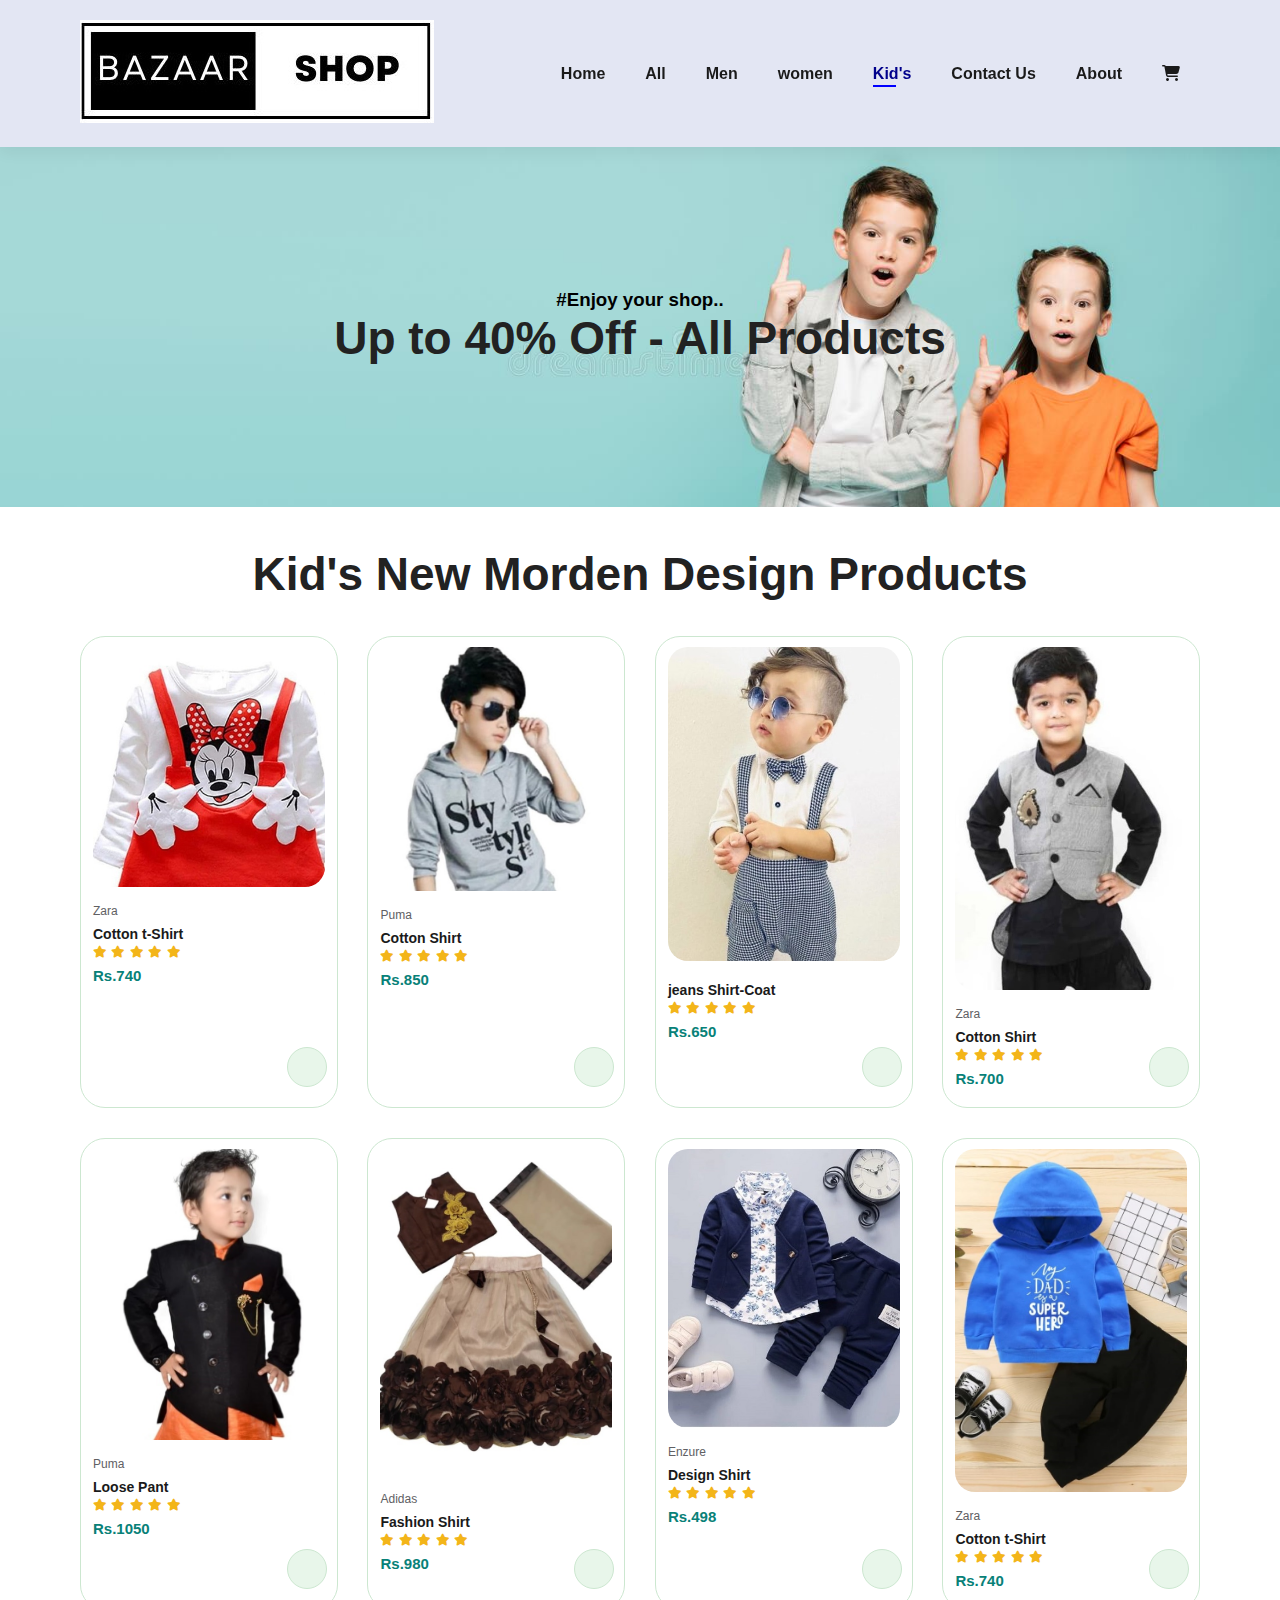
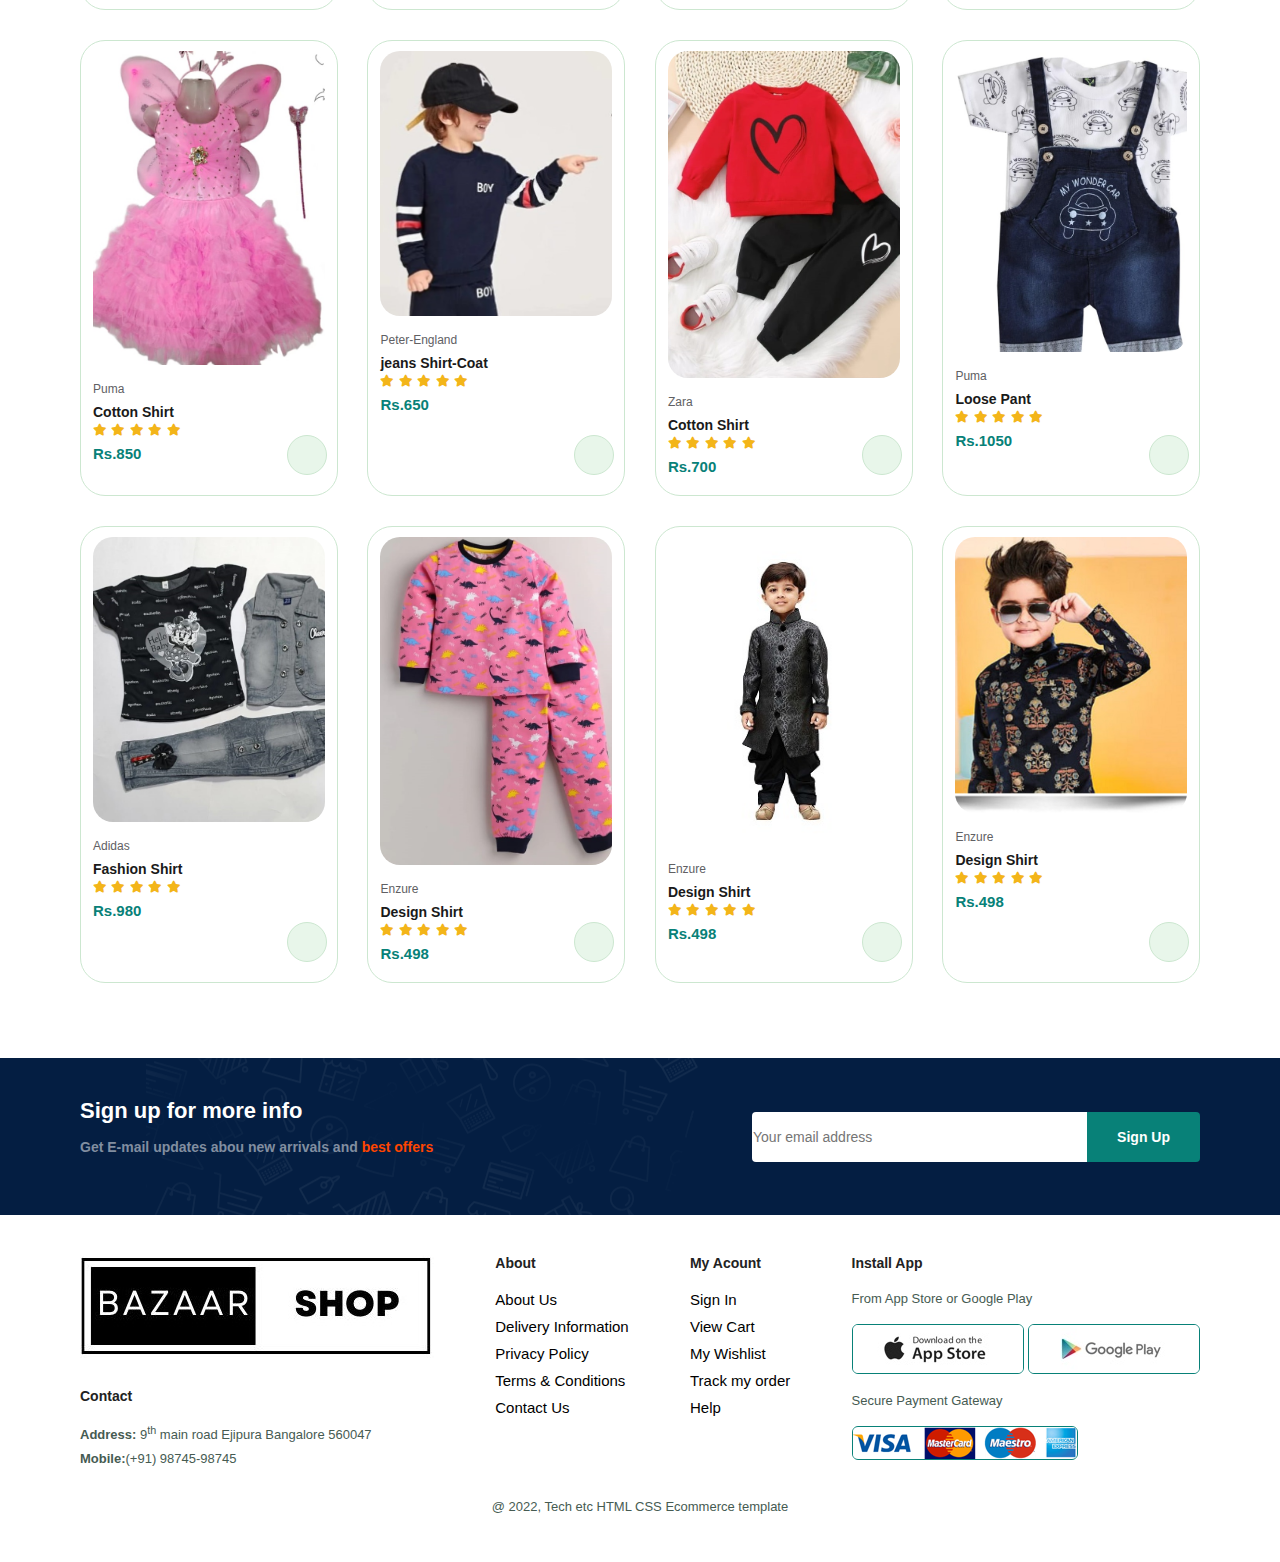
<file: kids.html>
<!DOCTYPE html>
<html lang="en">
<head>
    <meta charset="UTF-8">
    <meta http-equiv="X-UA-Compatible" content="IE=edge">
    <meta name="viewport" content="width=device-width, initial-scale=1.0">
    <title>Shop_in</title>
    <link rel="stylesheet" href="style.css">
    <link rel="stylesheet" href="https://cdnjs.cloudflare.com/ajax/libs/font-awesome/6.1.1/css/all.min.css" />

</head>
<body>
    <section id="header">
        <a href="#"><img src="img/logo.JPG" class="logo " alt=""></a>

        <div>
            <ul id="navbar">
                <li><a href="index.html">Home</a></li>
                <li><a href="all.html">All</a></li>
                <li><a href="men.html">Men</a></li>
                <li><a href="women.html">women</a></li>
                <li><a class="active" href="kids.html">Kid's</a></li>
                <li><a href="contact.html">Contact Us</a></li>
                <li><a href="about.html">About</a></li>
                <li><a id="lg-bag" href="cart.html"><i class="fa-solid fa-cart-shopping"></i></a></li>
                <a href="#" id="close"><i class="far fa-times"></i></a>
            </ul>
        </div>
        <div id="mobile">
            <a href="cart.html"><i class="fa-solid fa-cart-shopping"></i></a>
            <i id="bar" class="fas fa-outdent"></i> 
        </div>
    </section>

    <section id="page-header1">
     
        <h3>#Enjoy your shop..</h3>
        <h2>Up to <span>40% Off</span> - All Products</h2>
        

        
    </section>

    <section id="product1" class="section-p1">
       
        <h2> Kid's New Morden Design Products</h2>
        <div class="pro-container">
            <div class="pro" onclick="window.location.href='single4.html';">
                <img src="img/products/k (1).jpeg" alt="">
                <div class="des">
                    <span>Zara</span>
                    <h5>Cotton t-Shirt</h5>
                    <div class="star">
                        <i class="fas fa-star"></i>
                        <i class="fas fa-star"></i>
                        <i class="fas fa-star"></i>
                        <i class="fas fa-star"></i>
                        <i class="fas fa-star"></i>
                    </div>
                    <h4>Rs.740</h4>
                </div>
                <a href="#"><i class="fa-cart-shopping cart"></i></a>
            </div>

            <div class="pro">
                <img src="img/products/k (10).jpeg" alt="">
                <div class="des">
                    <span>Puma</span>
                    <h5>Cotton Shirt</h5>
                    <div class="star">
                        <i class="fas fa-star"></i>
                        <i class="fas fa-star"></i>
                        <i class="fas fa-star"></i>
                        <i class="fas fa-star"></i>
                        <i class="fas fa-star"></i>
                    </div>
                    <h4>Rs.850</h4>
                </div>
                <a href="#"><i class="fa-cart-shopping cart"></i></a>
            </div>
            
            <div class="pro">
                <img src="img/products/k (11).jpeg" alt="">
                <div class="des">
                    <span><Peter-England></Peter-England></span>
                    <h5>jeans Shirt-Coat</h5>
                    <div class="star">
                        <i class="fas fa-star"></i>
                        <i class="fas fa-star"></i>
                        <i class="fas fa-star"></i>
                        <i class="fas fa-star"></i>
                        <i class="fas fa-star"></i>
                    </div>
                    <h4>Rs.650</h4>
                </div>
                <a href="#"><i class="fa-cart-shopping cart"></i></a>
            </div>
            
            <div class="pro">
                <img src="img/products/k (12).jpeg" alt="">
                <div class="des">
                    <span>Zara</span>
                    <h5>Cotton Shirt</h5>
                    <div class="star">
                        <i class="fas fa-star"></i>
                        <i class="fas fa-star"></i>
                        <i class="fas fa-star"></i>
                        <i class="fas fa-star"></i>
                        <i class="fas fa-star"></i>
                    </div>
                    <h4>Rs.700</h4>
                </div>
                <a href="#"><i class="fa-cart-shopping cart"></i></a>
            </div>
            
            <div class="pro">
                <img src="img/products/k (13).jpeg" alt="">
                <div class="des">
                    <span>Puma</span>
                    <h5>Loose Pant</h5>
                    <div class="star">
                        <i class="fas fa-star"></i>
                        <i class="fas fa-star"></i>
                        <i class="fas fa-star"></i>
                        <i class="fas fa-star"></i>
                        <i class="fas fa-star"></i>
                    </div>
                    <h4>Rs.1050</h4>
                </div>
                <a href="#"><i class="fa-cart-shopping cart"></i></a>
            </div>
            
            <div class="pro">
                <img src="img/products/k (14).jpeg" alt="">
                <div class="des">
                    <span>Adidas</span>
                    <h5>Fashion Shirt</h5>
                    <div class="star">
                        <i class="fas fa-star"></i>
                        <i class="fas fa-star"></i>
                        <i class="fas fa-star"></i>
                        <i class="fas fa-star"></i>
                        <i class="fas fa-star"></i>
                    </div>
                    <h4>Rs.980</h4>
                </div>
                <a href="#"><i class="fa-cart-shopping cart"></i></a>
            </div>
            
            <div class="pro">
                <img src="img/products/k (2).jpeg" alt="">
                <div class="des">
                    <span>Enzure</span>
                    <h5>Design Shirt</h5>
                    <div class="star">
                        <i class="fas fa-star"></i>
                        <i class="fas fa-star"></i>
                        <i class="fas fa-star"></i>
                        <i class="fas fa-star"></i>
                        <i class="fas fa-star"></i>
                    </div>
                    <h4>Rs.498</h4>
                </div>
                <a href="#"><i class="fa-cart-shopping cart"></i></a>
            </div>

            <div class="pro">
                <img src="img/products/k (3).jpeg" alt="">
                <div class="des">
                    <span>Zara</span>
                    <h5>Cotton t-Shirt</h5>
                    <div class="star">
                        <i class="fas fa-star"></i>
                        <i class="fas fa-star"></i>
                        <i class="fas fa-star"></i>
                        <i class="fas fa-star"></i>
                        <i class="fas fa-star"></i>
                    </div>
                    <h4>Rs.740</h4>
                </div>
                <a href="#"><i class="fa-cart-shopping cart"></i></a>
            </div>

            <div class="pro">
                <img src="img/products/k (4).jpeg" alt="">
                <div class="des">
                    <span>Puma</span>
                    <h5>Cotton Shirt</h5>
                    <div class="star">
                        <i class="fas fa-star"></i>
                        <i class="fas fa-star"></i>
                        <i class="fas fa-star"></i>
                        <i class="fas fa-star"></i>
                        <i class="fas fa-star"></i>
                    </div>
                    <h4>Rs.850</h4>
                </div>
                <a href="#"><i class="fa-cart-shopping cart"></i></a>
            </div>
            
            <div class="pro">
                <img src="img/products/k (6).jpeg" alt="">
                <div class="des">
                    <span>Peter-England</span>
                    <h5>jeans Shirt-Coat</h5>
                    <div class="star">
                        <i class="fas fa-star"></i>
                        <i class="fas fa-star"></i>
                        <i class="fas fa-star"></i>
                        <i class="fas fa-star"></i>
                        <i class="fas fa-star"></i>
                    </div>
                    <h4>Rs.650</h4>
                </div>
                <a href="#"><i class="fa-cart-shopping cart"></i></a>
            </div>
            
            <div class="pro">
                <img src="img/products/k (7).jpeg" alt="">
                <div class="des">
                    <span>Zara</span>
                    <h5>Cotton Shirt</h5>
                    <div class="star">
                        <i class="fas fa-star"></i>
                        <i class="fas fa-star"></i>
                        <i class="fas fa-star"></i>
                        <i class="fas fa-star"></i>
                        <i class="fas fa-star"></i>
                    </div>
                    <h4>Rs.700</h4>
                </div>
                <a href="#"><i class="fa-cart-shopping cart"></i></a>
            </div>
            
            <div class="pro">
                <img src="img/products/k (8).jpeg" alt="">
                <div class="des">
                    <span>Puma</span>
                    <h5>Loose Pant</h5>
                    <div class="star">
                        <i class="fas fa-star"></i>
                        <i class="fas fa-star"></i>
                        <i class="fas fa-star"></i>
                        <i class="fas fa-star"></i>
                        <i class="fas fa-star"></i>
                    </div>
                    <h4>Rs.1050</h4>
                </div>
                <a href="#"><i class="fa-cart-shopping cart"></i></a>
            </div>
            
            <div class="pro">
                <img src="img/products/k (9).jpeg" alt="">
                <div class="des">
                    <span>Adidas</span>
                    <h5>Fashion Shirt</h5>
                    <div class="star">
                        <i class="fas fa-star"></i>
                        <i class="fas fa-star"></i>
                        <i class="fas fa-star"></i>
                        <i class="fas fa-star"></i>
                        <i class="fas fa-star"></i>
                    </div>
                    <h4>Rs.980</h4>
                </div>
                <a href="#"><i class="fa-cart-shopping cart"></i></a>
            </div>
            
            <div class="pro">
                <img src="img/products/k (5).jpeg" alt="">
                <div class="des">
                    <span>Enzure</span>
                    <h5>Design Shirt</h5>
                    <div class="star">
                        <i class="fas fa-star"></i>
                        <i class="fas fa-star"></i>
                        <i class="fas fa-star"></i>
                        <i class="fas fa-star"></i>
                        <i class="fas fa-star"></i>
                    </div>
                    <h4>Rs.498</h4>
                </div>
                <a href="#"><i class="fa-cart-shopping cart"></i></a>
            </div>

            <div class="pro">
                <img src="img/products/a9.jpeg" alt="">
                <div class="des">
                    <span>Enzure</span>
                    <h5>Design Shirt</h5>
                    <div class="star">
                        <i class="fas fa-star"></i>
                        <i class="fas fa-star"></i>
                        <i class="fas fa-star"></i>
                        <i class="fas fa-star"></i>
                        <i class="fas fa-star"></i>
                    </div>
                    <h4>Rs.498</h4>
                </div>
                <a href="#"><i class="fa-cart-shopping cart"></i></a>
            </div>

            <div class="pro">
                <img src="img/products/a8.jpg" alt="">
                <div class="des">
                    <span>Enzure</span>
                    <h5>Design Shirt</h5>
                    <div class="star">
                        <i class="fas fa-star"></i>
                        <i class="fas fa-star"></i>
                        <i class="fas fa-star"></i>
                        <i class="fas fa-star"></i>
                        <i class="fas fa-star"></i>
                    </div>
                    <h4>Rs.498</h4>
                </div>
                <a href="#"><i class="fa-cart-shopping cart"></i></a>
            </div>

        </div>
    </section>

    <section id="newsletter" class="section-p1 section-m1">
        <div class="newstext">
            <h4>Sign up for more info</h4>
            <p>Get E-mail updates abou new arrivals and <span>best offers</span> </p>
        </div>
        <div class="form">
            <input type="text" placeholder="Your email address">
            <button class="normal">Sign Up</button>

        </div>
    </section>

    <footer class="section-p1">
         <div class="col">
            <img class="logo"  src="img/logo.JPG" alt="">
            <h4>Contact</h4>
            <p><strong>Address:</strong> 9<sup>th</sup> main road Ejipura Bangalore 560047</p>
            <p><strong>Mobile:</strong>(+91) 98745-98745</p>
            
         </div>
         <div class="col">
            <h4>About</h4>
            <a href="#">About Us</a>
            <a href="#">Delivery Information</a>
            <a href="#">Privacy Policy</a>
            <a href="#">Terms & Conditions</a>
            <a href="#">Contact Us</a>
         </div>
         <div class="col">
            <h4>My Acount</h4>
            <a href="#">Sign In</a>
            <a href="#">View Cart</a>
            <a href="#">My Wishlist</a>
            <a href="#">Track my order</a>
            <a href="#">Help</a>
         </div>
         <div class="col install">
            <h4>Install App</h4>
            <p>From App Store or Google Play</p>
            <div class="row">
                <img src="img/pay/app.jpg" alt="">
                <img src="img/pay/play.jpg" alt="">
                <p>Secure Payment Gateway</p>
                <img src="img/pay/pay.png" alt="">
            </div>
         </div>
         <div class="copyright">
            <p>@ 2022, Tech etc HTML CSS Ecommerce template </p>
         </div>
    </footer>
    <script src="script.js"></script>
</body>
</html>
</file>
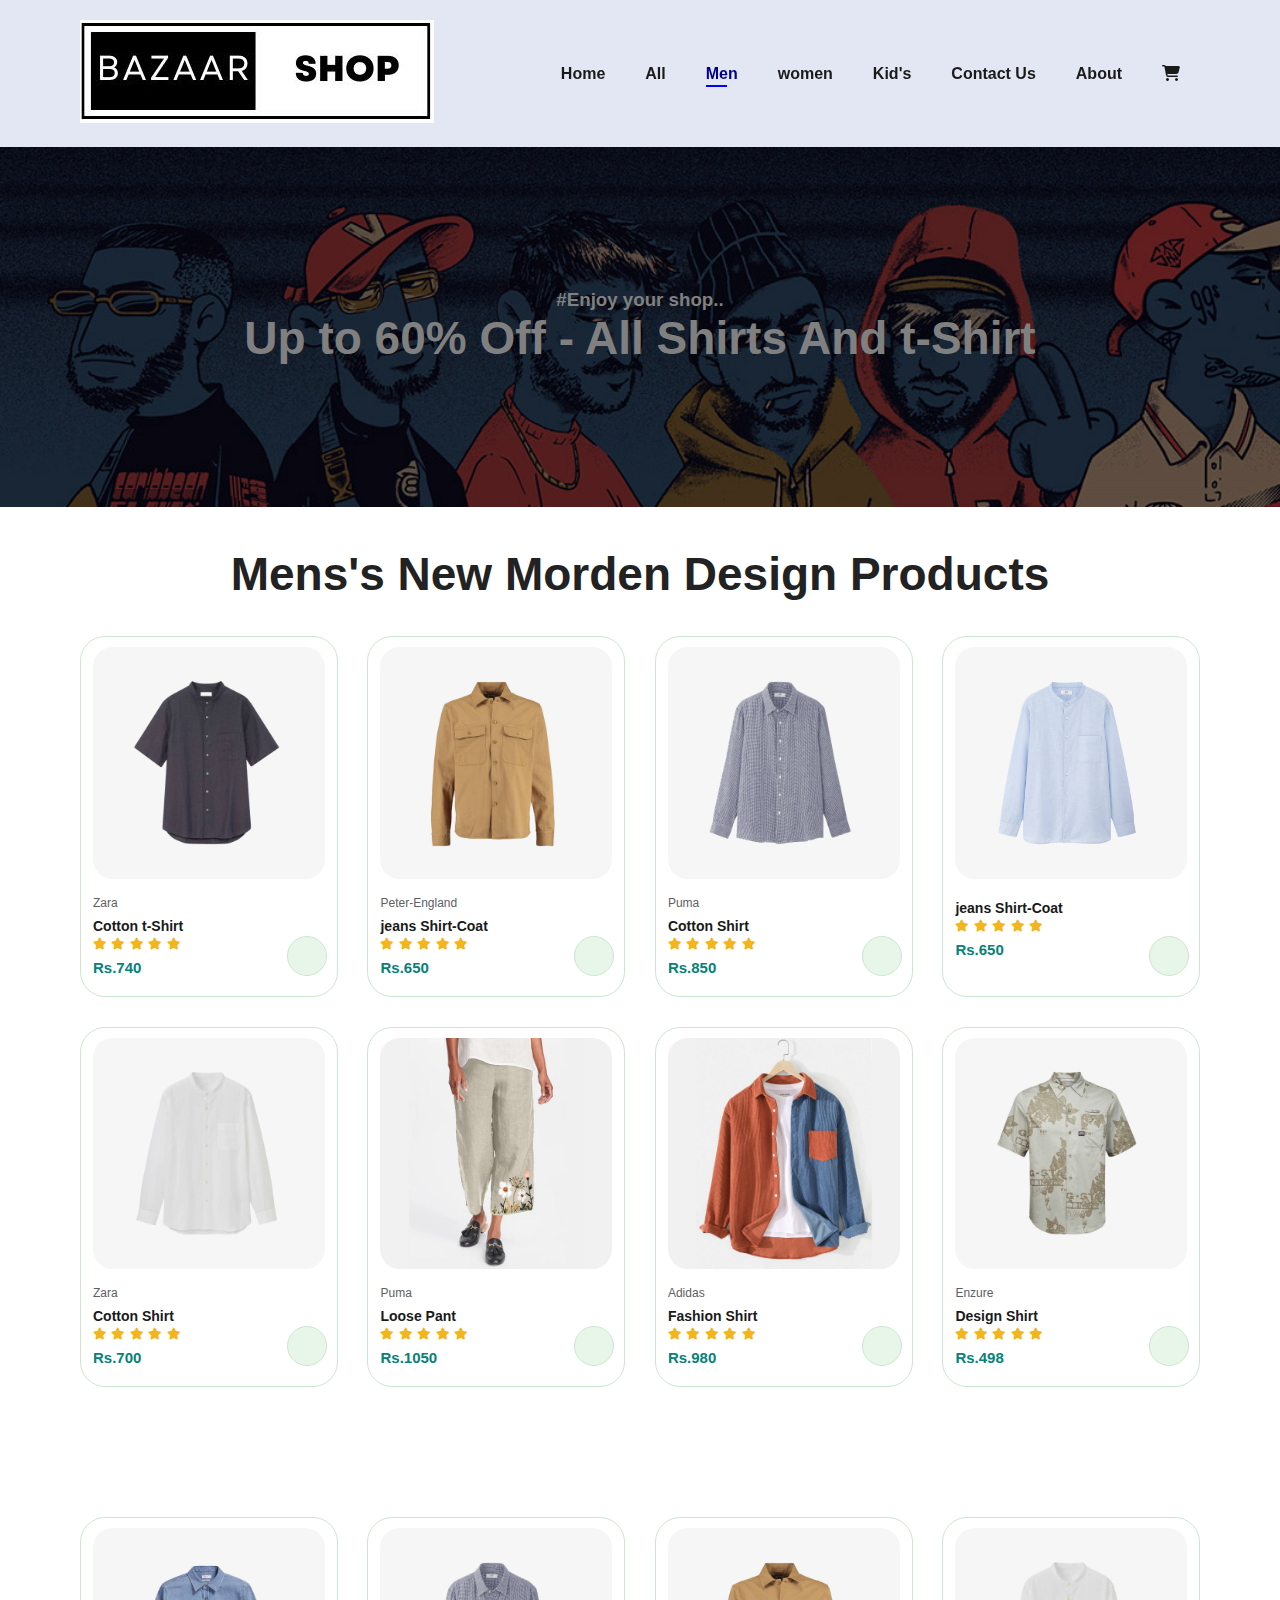
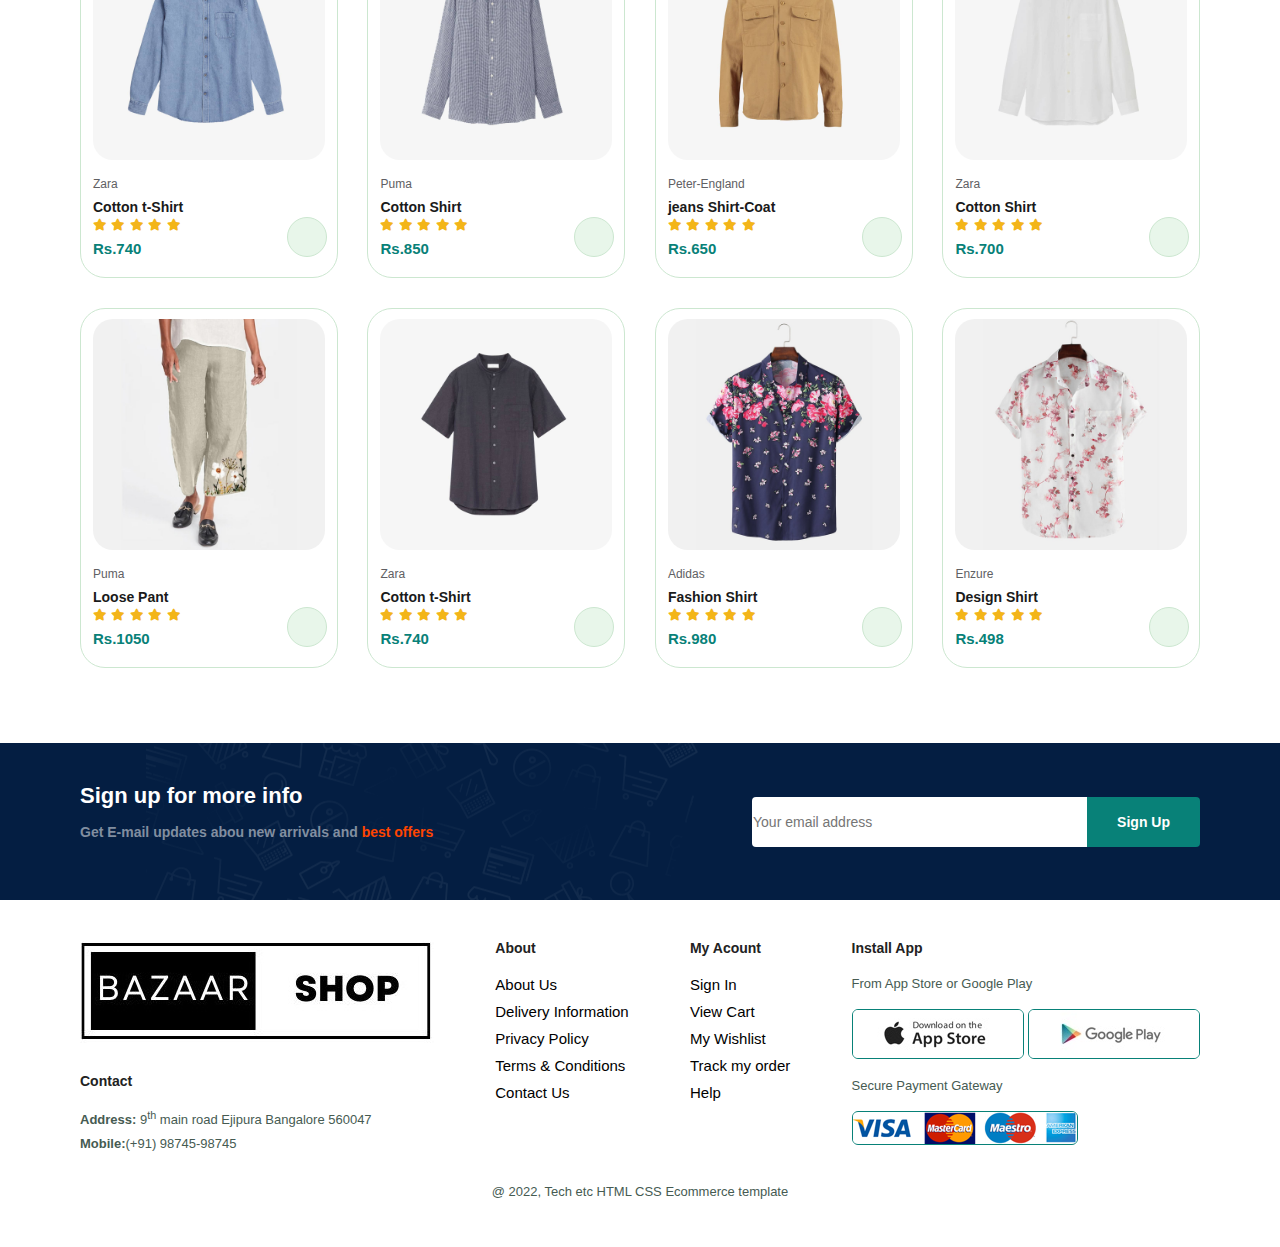
<file: men.html>
<!DOCTYPE html>
<html lang="en">
<head>
    <meta charset="UTF-8">
    <meta http-equiv="X-UA-Compatible" content="IE=edge">
    <meta name="viewport" content="width=device-width, initial-scale=1.0">
    <title>Shop_in</title>
    <link rel="stylesheet" href="style.css">
    <link rel="stylesheet" href="https://cdnjs.cloudflare.com/ajax/libs/font-awesome/6.1.1/css/all.min.css" />

</head>
<body>
    <section id="header">
        <a href="#"><img src="img/logo.JPG" class="logo " alt=""></a>

        <div>
            <ul id="navbar">
                <li><a  href="index.html">Home</a></li>
                <li><a href="all.html">All</a></li>
                <li><a class="active"href="men.html">Men</a></li>
                <li><a href="women.html">women</a></li>
                <li><a href="kids.html">Kid's</a></li>
                <li><a href="contact.html">Contact Us</a></li>
                <li><a href="about.html">About</a></li>
                <li><a id="lg-bag" href="cart.html"><i class="fa-solid fa-cart-shopping"></i></a></li>
                <a href="#" id="close"><i class="far fa-times"></i></a>
            </ul>
        </div>
        <div id="mobile">
            <a href="cart.html"><i class="fa-solid fa-cart-shopping"></i></a>
            <i id="bar" class="fas fa-outdent"></i> 
        </div>
    </section>

    <section id="page-header">
     
        <h3>#Enjoy your shop..</h3>
        <h2>Up to <span>60% Off</span> - All Shirts And t-Shirt</h2>
        

        
    </section>

    <section id="product1" class="section-p1">
       
        <h2> Mens's New Morden Design Products</h2>
        <div class="pro-container" onclick="window.location.href='single2.html';">
            <div class="pro">
                <img src="img/products/n8.jpg" alt="">
                <div class="des">
                    <span>Zara</span>
                    <h5>Cotton t-Shirt</h5>
                    <div class="star">
                        <i class="fas fa-star"></i>
                        <i class="fas fa-star"></i>
                        <i class="fas fa-star"></i>
                        <i class="fas fa-star"></i>
                        <i class="fas fa-star"></i>
                    </div>
                    <h4>Rs.740</h4>
                </div>
                <a href="#"><i class="fa-cart-shopping cart"></i></a>
            </div>

            
            <div class="pro">
                <img src="img/products/n7.jpg" alt="">
                <div class="des">
                    <span>Peter-England</span>
                    <h5>jeans Shirt-Coat</h5>
                    <div class="star">
                        <i class="fas fa-star"></i>
                        <i class="fas fa-star"></i>
                        <i class="fas fa-star"></i>
                        <i class="fas fa-star"></i>
                        <i class="fas fa-star"></i>
                    </div>
                    <h4>Rs.650</h4>
                </div>
                <a href="#"><i class="fa-cart-shopping cart"></i></a>
            </div>

            <div class="pro">
                <img src="img/products/n2.jpg" alt="">
                <div class="des">
                    <span>Puma</span>
                    <h5>Cotton Shirt</h5>
                    <div class="star">
                        <i class="fas fa-star"></i>
                        <i class="fas fa-star"></i>
                        <i class="fas fa-star"></i>
                        <i class="fas fa-star"></i>
                        <i class="fas fa-star"></i>
                    </div>
                    <h4>Rs.850</h4>
                </div>
                <a href="#"><i class="fa-cart-shopping cart"></i></a>
            </div>
            
            <div class="pro">
                <img src="img/products/n1.jpg" alt="">
                <div class="des">
                    <span><Peter-England></Peter-England></span>
                    <h5>jeans Shirt-Coat</h5>
                    <div class="star">
                        <i class="fas fa-star"></i>
                        <i class="fas fa-star"></i>
                        <i class="fas fa-star"></i>
                        <i class="fas fa-star"></i>
                        <i class="fas fa-star"></i>
                    </div>
                    <h4>Rs.650</h4>
                </div>
                <a href="#"><i class="fa-cart-shopping cart"></i></a>
            </div>

            <div class="pro">
                <img src="img/products/n3.jpg" alt="">
                <div class="des">
                    <span>Zara</span>
                    <h5>Cotton Shirt</h5>
                    <div class="star">
                        <i class="fas fa-star"></i>
                        <i class="fas fa-star"></i>
                        <i class="fas fa-star"></i>
                        <i class="fas fa-star"></i>
                        <i class="fas fa-star"></i>
                    </div>
                    <h4>Rs.700</h4>
                </div>
                <a href="#"><i class="fa-cart-shopping cart"></i></a>
            </div>
            
            <div class="pro">
                <img src="img/products/f7.jpg" alt="">
                <div class="des">
                    <span>Puma</span>
                    <h5>Loose Pant</h5>
                    <div class="star">
                        <i class="fas fa-star"></i>
                        <i class="fas fa-star"></i>
                        <i class="fas fa-star"></i>
                        <i class="fas fa-star"></i>
                        <i class="fas fa-star"></i>
                    </div>
                    <h4>Rs.1050</h4>
                </div>
                <a href="#"><i class="fa-cart-shopping cart"></i></a>
            </div>
            
            <div class="pro">
                <img src="img/products/f6.jpg" alt="">
                <div class="des">
                    <span>Adidas</span>
                    <h5>Fashion Shirt</h5>
                    <div class="star">
                        <i class="fas fa-star"></i>
                        <i class="fas fa-star"></i>
                        <i class="fas fa-star"></i>
                        <i class="fas fa-star"></i>
                        <i class="fas fa-star"></i>
                    </div>
                    <h4>Rs.980</h4>
                </div>
                <a href="#"><i class="fa-cart-shopping cart"></i></a>
            </div>

            <div class="pro">
                <img src="img/products/n4.jpg" alt="">
                <div class="des">
                    <span>Enzure</span>
                    <h5>Design Shirt</h5>
                    <div class="star">
                        <i class="fas fa-star"></i>
                        <i class="fas fa-star"></i>
                        <i class="fas fa-star"></i>
                        <i class="fas fa-star"></i>
                        <i class="fas fa-star"></i>
                    </div>
                    <h4>Rs.498</h4>
                </div>
                <a href="#"><i class="fa-cart-shopping cart"></i></a>
            </div>
        </div>
    </section>

    <section id="product1" class="section-p1">
        
        <div class="pro-container">
            <div class="pro">
                <img src="img/products/n5.jpg" alt="">
                <div class="des">
                    <span>Zara</span>
                    <h5>Cotton t-Shirt</h5>
                    <div class="star">
                        <i class="fas fa-star"></i>
                        <i class="fas fa-star"></i>
                        <i class="fas fa-star"></i>
                        <i class="fas fa-star"></i>
                        <i class="fas fa-star"></i>
                    </div>
                    <h4>Rs.740</h4>
                </div>
                <a href="#"><i class="fa-cart-shopping cart"></i></a>
            </div>

            <div class="pro">
                <img src="img/products/n2.jpg" alt="">
                <div class="des">
                    <span>Puma</span>
                    <h5>Cotton Shirt</h5>
                    <div class="star">
                        <i class="fas fa-star"></i>
                        <i class="fas fa-star"></i>
                        <i class="fas fa-star"></i>
                        <i class="fas fa-star"></i>
                        <i class="fas fa-star"></i>
                    </div>
                    <h4>Rs.850</h4>
                </div>
                <a href="#"><i class="fa-cart-shopping cart"></i></a>
            </div>

            <div class="pro">
                <img src="img/products/n7.jpg" alt="">
                <div class="des">
                    <span>Peter-England</span>
                    <h5>jeans Shirt-Coat</h5>
                    <div class="star">
                        <i class="fas fa-star"></i>
                        <i class="fas fa-star"></i>
                        <i class="fas fa-star"></i>
                        <i class="fas fa-star"></i>
                        <i class="fas fa-star"></i>
                    </div>
                    <h4>Rs.650</h4>
                </div>
                <a href="#"><i class="fa-cart-shopping cart"></i></a>
            </div>

            <div class="pro">
                <img src="img/products/n3.jpg" alt="">
                <div class="des">
                    <span>Zara</span>
                    <h5>Cotton Shirt</h5>
                    <div class="star">
                        <i class="fas fa-star"></i>
                        <i class="fas fa-star"></i>
                        <i class="fas fa-star"></i>
                        <i class="fas fa-star"></i>
                        <i class="fas fa-star"></i>
                    </div>
                    <h4>Rs.700</h4>
                </div>
                <a href="#"><i class="fa-cart-shopping cart"></i></a>
            </div>

            <div class="pro">
                <img src="img/products/f7.jpg" alt="">
                <div class="des">
                    <span>Puma</span>
                    <h5>Loose Pant</h5>
                    <div class="star">
                        <i class="fas fa-star"></i>
                        <i class="fas fa-star"></i>
                        <i class="fas fa-star"></i>
                        <i class="fas fa-star"></i>
                        <i class="fas fa-star"></i>
                    </div>
                    <h4>Rs.1050</h4>
                </div>
                <a href="#"><i class="fa-cart-shopping cart"></i></a>
            </div>

            <div class="pro">
                <img src="img/products/n8.jpg" alt="">
                <div class="des">
                    <span>Zara</span>
                    <h5>Cotton t-Shirt</h5>
                    <div class="star">
                        <i class="fas fa-star"></i>
                        <i class="fas fa-star"></i>
                        <i class="fas fa-star"></i>
                        <i class="fas fa-star"></i>
                        <i class="fas fa-star"></i>
                    </div>
                    <h4>Rs.740</h4>
                </div>
                <a href="#"><i class="fa-cart-shopping cart"></i></a>
            </div>

            <div class="pro">
                <img src="img/products/f5.jpg" alt="">
                <div class="des">
                    <span>Adidas</span>
                    <h5>Fashion Shirt</h5>
                    <div class="star">
                        <i class="fas fa-star"></i>
                        <i class="fas fa-star"></i>
                        <i class="fas fa-star"></i>
                        <i class="fas fa-star"></i>
                        <i class="fas fa-star"></i>
                    </div>
                    <h4>Rs.980</h4>
                </div>
                <a href="#"><i class="fa-cart-shopping cart"></i></a>
            </div>

            <div class="pro">
                <img src="img/products/f4.jpg" alt="">
                <div class="des">
                    <span>Enzure</span>
                    <h5>Design Shirt</h5>
                    <div class="star">
                        <i class="fas fa-star"></i>
                        <i class="fas fa-star"></i>
                        <i class="fas fa-star"></i>
                        <i class="fas fa-star"></i>
                        <i class="fas fa-star"></i>
                    </div>
                    <h4>Rs.498</h4>
                </div>
                <a href="#"><i class="fa-cart-shopping cart"></i></a>

            </div>
        </div>
    </section>

    <section id="newsletter" class="section-p1 section-m1">
        <div class="newstext">
            <h4>Sign up for more info</h4>
            <p>Get E-mail updates abou new arrivals and <span>best offers</span> </p>
        </div>
        <div class="form">
            <input type="text" placeholder="Your email address">
            <button class="normal">Sign Up</button>

        </div>
    </section>

    <footer class="section-p1">
         <div class="col">
            <img class="logo"  src="img/logo.JPG" alt="">
            <h4>Contact</h4>
            <p><strong>Address:</strong> 9<sup>th</sup> main road Ejipura Bangalore 560047</p>
            <p><strong>Mobile:</strong>(+91) 98745-98745</p>
            
         </div>
         <div class="col">
            <h4>About</h4>
            <a href="#">About Us</a>
            <a href="#">Delivery Information</a>
            <a href="#">Privacy Policy</a>
            <a href="#">Terms & Conditions</a>
            <a href="#">Contact Us</a>
         </div>
         <div class="col">
            <h4>My Acount</h4>
            <a href="#">Sign In</a>
            <a href="#">View Cart</a>
            <a href="#">My Wishlist</a>
            <a href="#">Track my order</a>
            <a href="#">Help</a>
         </div>
         <div class="col install">
            <h4>Install App</h4>
            <p>From App Store or Google Play</p>
            <div class="row">
                <img src="img/pay/app.jpg" alt="">
                <img src="img/pay/play.jpg" alt="">
                <p>Secure Payment Gateway</p>
                <img src="img/pay/pay.png" alt="">
            </div>
         </div>
         <div class="copyright">
            <p>@ 2022, Tech etc HTML CSS Ecommerce template </p>
         </div>
    </footer>
    <script src="script.js"></script>
</body>
</html>
</file>
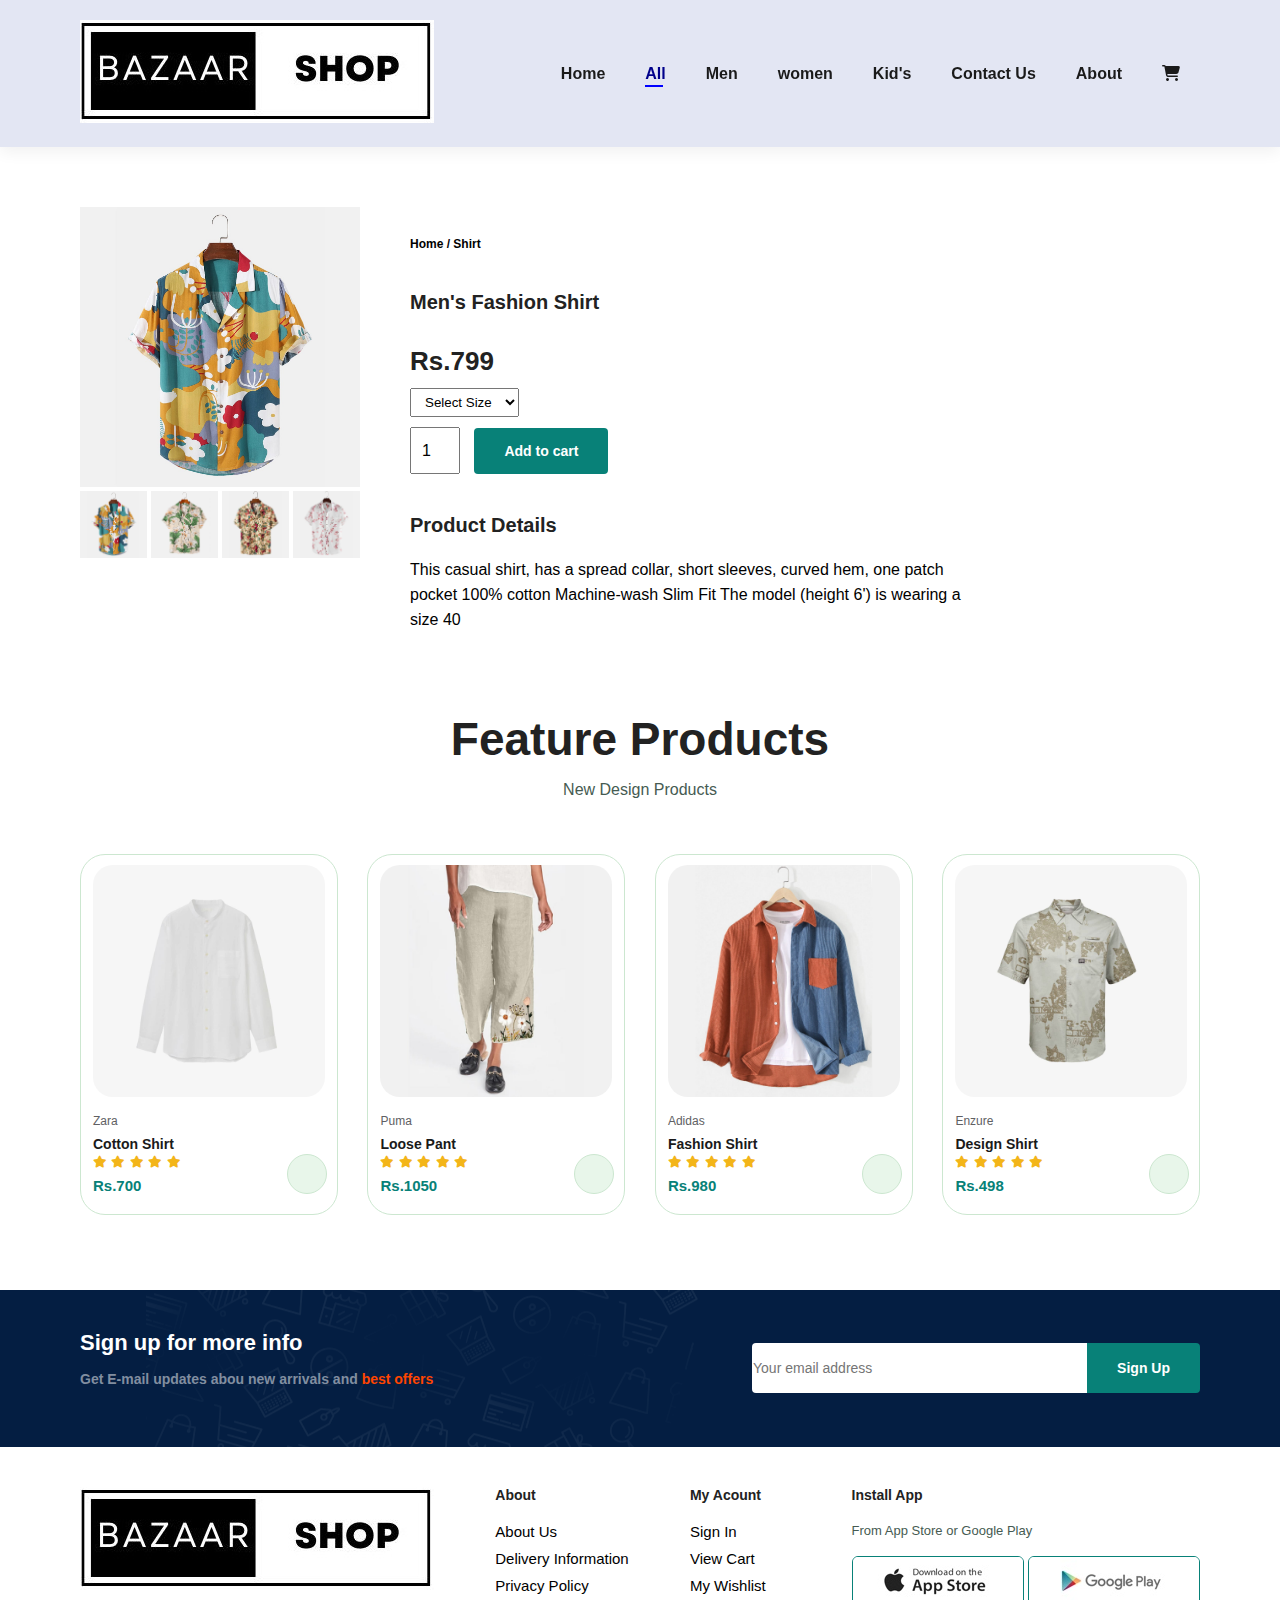
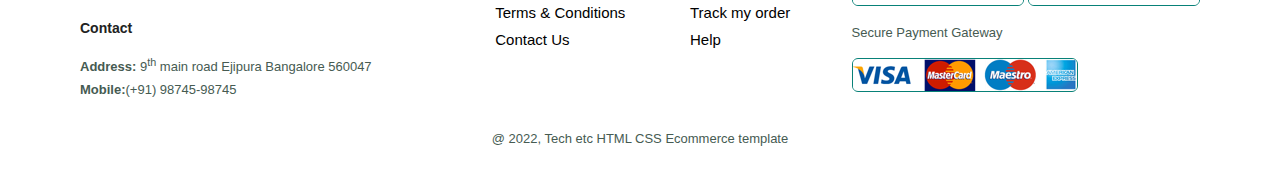
<file: single.html>
<!DOCTYPE html>
<html lang="en">
<head>
    <meta charset="UTF-8">
    <meta http-equiv="X-UA-Compatible" content="IE=edge">
    <meta name="viewport" content="width=device-width, initial-scale=1.0">
    <title>Shop_in</title>
    <link rel="stylesheet" href="style.css">
    <link rel="stylesheet" href="https://cdnjs.cloudflare.com/ajax/libs/font-awesome/6.1.1/css/all.min.css" />

</head>
<body>
    <section id="header">
        <a href="#"><img src="img/logo.JPG" class="logo " alt=""></a>

        <div>
            <ul id="navbar">
                <li><a  href="index.html">Home</a></li>
                <li><a class="active" href="all.html">All</a></li>
                <li><a href="men.html">Men</a></li>
                <li><a href="women.html">women</a></li>
                <li><a href="kids.html">Kid's</a></li>
                <li><a href="contact.html">Contact Us</a></li>
                <li><a href="about.html">About</a></li>
                <li><a id="lg-bag" href="cart.html"><i class="fa-solid fa-cart-shopping"></i></a></li>
                <a href="#" id="close"><i class="far fa-times"></i></a>
            </ul>
        </div>
        <div id="mobile">
            <a href="cart.html"><i class="fa-solid fa-cart-shopping"></i></a>
            <i id="bar" class="fas fa-outdent"></i> 
        </div>
    </section>

    <section id="prodetails" class="section-p1">
        <div class="single-pro-img">
            <img src="img/products/f1.jpg" width="100%" id="mainimg" alt="">
            <div class="small-img-grp">
                <div class="small-img-col">
                    <img src="img/products/f1.jpg" width="100%" class="small-img" alt="">
                </div>
                <div class="small-img-col">
                    <img src="img/products/f2.jpg" width="100%" class="small-img" alt="">
                </div>
                <div class="small-img-col">
                    <img src="img/products/f3.jpg" width="100%" class="small-img" alt="">
                </div>
                <div class="small-img-col">
                    <img src="img/products/f4.jpg" width="100%" class="small-img" alt="">
                </div>
            </div>
        </div>

        <div class="single-pro-details">
            <h6>Home / Shirt</h6>
            <h4>Men's Fashion Shirt</h4>
            <h2>Rs.799</h2>
            <select>
                <option>Select Size</option>
                <option>XL</option>
                <option>XXL</option>
                <option>Small</option>
                <option>Large</option>
            </select>
            <input type="number" value="1">
            <button class="normal">Add to cart</button>
            <h4>Product Details</h4>
            <span>This casual shirt, has a spread collar, short sleeves, curved hem, one patch pocket 100% cotton
                Machine-wash Slim Fit The model (height 6') is wearing a size 40</span>
        </div>
    </section>

    <section id="product1" class="section-p1">
        <h2>Feature Products</h2>
        <p>New Design Products</p>
        <div class="pro-container">
            <div class="pro">
                <img src="img/products/n3.jpg" alt="">
                <div class="des">
                    <span>Zara</span>
                    <h5>Cotton Shirt</h5>
                    <div class="star">
                        <i class="fas fa-star"></i>
                        <i class="fas fa-star"></i>
                        <i class="fas fa-star"></i>
                        <i class="fas fa-star"></i>
                        <i class="fas fa-star"></i>
                    </div>
                    <h4>Rs.700</h4>
                </div>
                <a href="#"><i class="fa-cart-shopping cart"></i></a>
            </div>
            
            <div class="pro">
                <img src="img/products/f7.jpg" alt="">
                <div class="des">
                    <span>Puma</span>
                    <h5>Loose Pant</h5>
                    <div class="star">
                        <i class="fas fa-star"></i>
                        <i class="fas fa-star"></i>
                        <i class="fas fa-star"></i>
                        <i class="fas fa-star"></i>
                        <i class="fas fa-star"></i>
                    </div>
                    <h4>Rs.1050</h4>
                </div>
                <a href="#"><i class="fa-cart-shopping cart"></i></a>
            </div>
            
            <div class="pro">
                <img src="img/products/f6.jpg" alt="">
                <div class="des">
                    <span>Adidas</span>
                    <h5>Fashion Shirt</h5>
                    <div class="star">
                        <i class="fas fa-star"></i>
                        <i class="fas fa-star"></i>
                        <i class="fas fa-star"></i>
                        <i class="fas fa-star"></i>
                        <i class="fas fa-star"></i>
                    </div>
                    <h4>Rs.980</h4>
                </div>
                <a href="#"><i class="fa-cart-shopping cart"></i></a>
            </div>
            
            <div class="pro">
                <img src="img/products/n4.jpg" alt="">
                <div class="des">
                    <span>Enzure</span>
                    <h5>Design Shirt</h5>
                    <div class="star">
                        <i class="fas fa-star"></i>
                        <i class="fas fa-star"></i>
                        <i class="fas fa-star"></i>
                        <i class="fas fa-star"></i>
                        <i class="fas fa-star"></i>
                    </div>
                    <h4>Rs.498</h4>
                </div>
                <a href="#"><i class="fa-cart-shopping cart"></i></a>
            </div>
        </div>
    </section>

    <section id="newsletter" class="section-p1 section-m1">
        <div class="newstext">
            <h4>Sign up for more info</h4>
            <p>Get E-mail updates abou new arrivals and <span>best offers</span> </p>
        </div>
        <div class="form">
            <input type="text" placeholder="Your email address">
            <button class="normal">Sign Up</button>

        </div>
    </section>

    <footer class="section-p1">
         <div class="col">
            <img class="logo"  src="img/logo.JPG" alt="">
            <h4>Contact</h4>
            <p><strong>Address:</strong> 9<sup>th</sup> main road Ejipura Bangalore 560047</p>
            <p><strong>Mobile:</strong>(+91) 98745-98745</p>
            
         </div>
         <div class="col">
            <h4>About</h4>
            <a href="#">About Us</a>
            <a href="#">Delivery Information</a>
            <a href="#">Privacy Policy</a>
            <a href="#">Terms & Conditions</a>
            <a href="#">Contact Us</a>
         </div>
         <div class="col">
            <h4>My Acount</h4>
            <a href="#">Sign In</a>
            <a href="#">View Cart</a>
            <a href="#">My Wishlist</a>
            <a href="#">Track my order</a>
            <a href="#">Help</a>
         </div>
         <div class="col install">
            <h4>Install App</h4>
            <p>From App Store or Google Play</p>
            <div class="row">
                <img src="img/pay/app.jpg" alt="">
                <img src="img/pay/play.jpg" alt="">
                <p>Secure Payment Gateway</p>
                <img src="img/pay/pay.png" alt="">
            </div>
         </div>
         <div class="copyright">
            <p>@ 2022, Tech etc HTML CSS Ecommerce template </p>
         </div>
    </footer>

    <script>
        var mainimg = document.getElementById("mainimg");
        var smallimg = document.getElementsByClassName("small-img")
        
        smallimg[0].onclick = function(){
            mainimg.src = smallimg[0].src;
        }

        
        smallimg[1].onclick = function(){
            mainimg.src = smallimg[1].src;
        }  
        
        smallimg[2].onclick = function(){
            mainimg.src = smallimg[2].src;
        }

        
        smallimg[3].onclick = function(){
            mainimg.src = smallimg[3].src;
        }

    </script>

    <script src="script.js"></script>
</body>
</html>
</file>
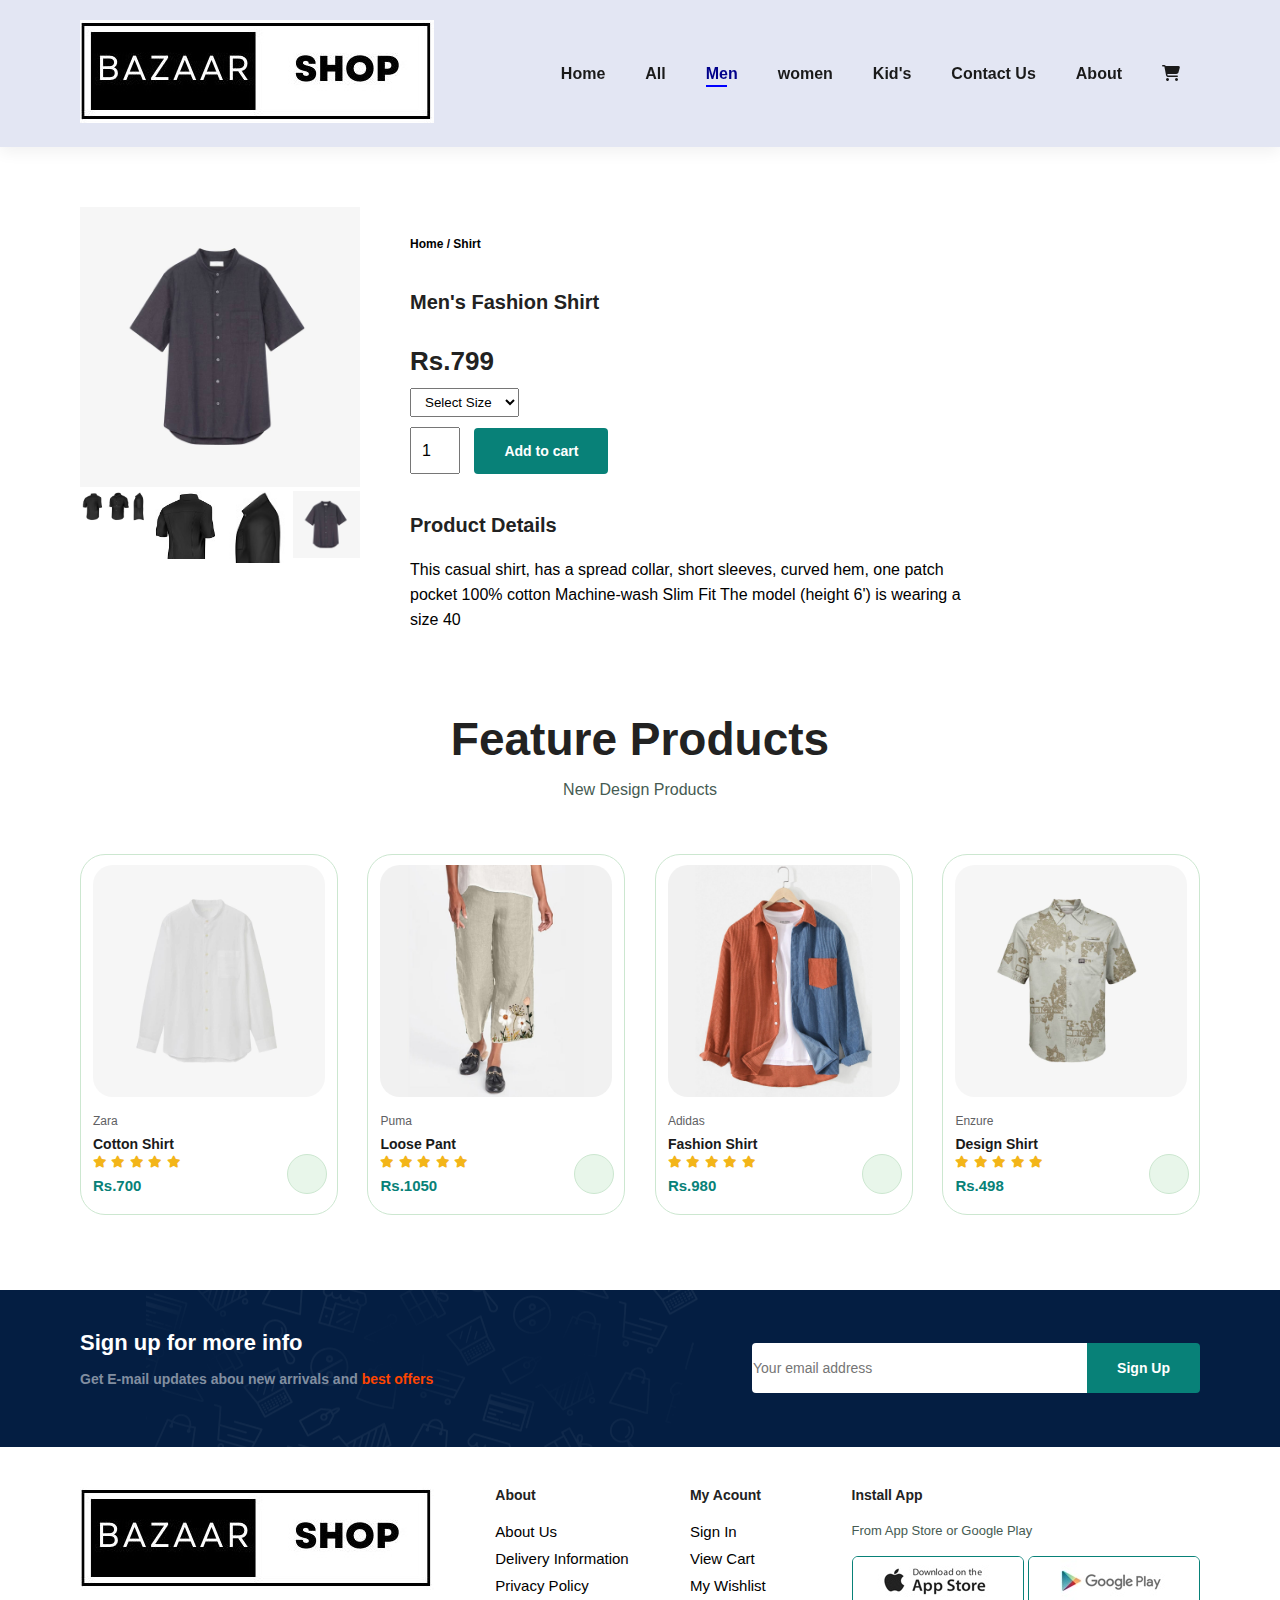
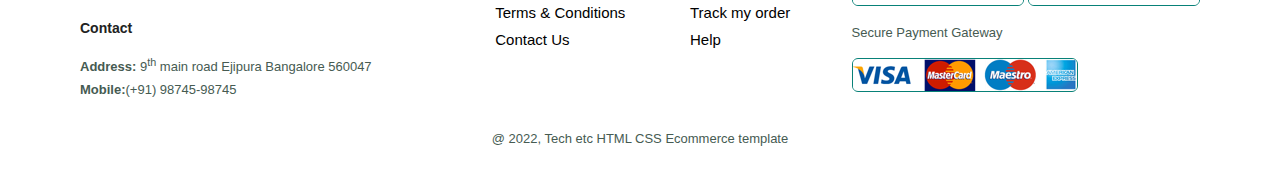
<file: single2.html>
<!DOCTYPE html>
<html lang="en">
<head>
    <meta charset="UTF-8">
    <meta http-equiv="X-UA-Compatible" content="IE=edge">
    <meta name="viewport" content="width=device-width, initial-scale=1.0">
    <title>Shop_in</title>
    <link rel="stylesheet" href="style.css">
    <link rel="stylesheet" href="https://cdnjs.cloudflare.com/ajax/libs/font-awesome/6.1.1/css/all.min.css" />

</head>
<body>
    <section id="header">
        <a href="#"><img src="img/logo.JPG" class="logo " alt=""></a>

        <div>
            <ul id="navbar">
                <li><a  href="index.html">Home</a></li>
                <li><a  href="all.html">All</a></li>
                <li><a class="active" href="men.html">Men</a></li>
                <li><a href="women.html">women</a></li>
                <li><a href="kids.html">Kid's</a></li>
                <li><a href="contact.html">Contact Us</a></li>
                <li><a href="about.html">About</a></li>
                <li><a id="lg-bag" href="cart.html"><i class="fa-solid fa-cart-shopping"></i></a></li>
                <a href="#" id="close"><i class="far fa-times"></i></a>
            </ul>
        </div>
        <div id="mobile">
            <a href="cart.html"><i class="fa-solid fa-cart-shopping"></i></a>
            <i id="bar" class="fas fa-outdent"></i> 
        </div>
    </section>

    <section id="prodetails" class="section-p1">
        <div class="single-pro-img">
            <img src="img/products/n8.jpg" width="100%" id="mainimg" alt="">
            <div class="small-img-grp">
                <div class="small-img-col">
                    <img src="img/products/v1.jpg" width="100%" class="small-img" alt="">
                </div>
                <div class="small-img-col">
                    <img src="img/products/v3.jpg" width="100%" class="small-img" alt="">
                </div>
                <div class="small-img-col">
                    <img src="img/products/v4.jpg" width="100%" class="small-img" alt="">
                </div>
                <div class="small-img-col">
                    <img src="img/products/n8.jpg" width="100%" class="small-img" alt="">
                </div>
            </div>
        </div>

        <div class="single-pro-details">
            <h6>Home / Shirt</h6>
            <h4>Men's Fashion Shirt</h4>
            <h2>Rs.799</h2>
            <select>
                <option>Select Size</option>
                <option>XL</option>
                <option>XXL</option>
                <option>Small</option>
                <option>Large</option>
            </select>
            <input type="number" value="1">
            <button class="normal">Add to cart</button>
            <h4>Product Details</h4>
            <span>This casual shirt, has a spread collar, short sleeves, curved hem, one patch pocket 100% cotton
                Machine-wash Slim Fit The model (height 6') is wearing a size 40</span>
        </div>
    </section>

    <section id="product1" class="section-p1">
        <h2>Feature Products</h2>
        <p>New Design Products</p>
        <div class="pro-container">
            <div class="pro">
                <img src="img/products/n3.jpg" alt="">
                <div class="des">
                    <span>Zara</span>
                    <h5>Cotton Shirt</h5>
                    <div class="star">
                        <i class="fas fa-star"></i>
                        <i class="fas fa-star"></i>
                        <i class="fas fa-star"></i>
                        <i class="fas fa-star"></i>
                        <i class="fas fa-star"></i>
                    </div>
                    <h4>Rs.700</h4>
                </div>
                <a href="#"><i class="fa-cart-shopping cart"></i></a>
            </div>
            
            <div class="pro">
                <img src="img/products/f7.jpg" alt="">
                <div class="des">
                    <span>Puma</span>
                    <h5>Loose Pant</h5>
                    <div class="star">
                        <i class="fas fa-star"></i>
                        <i class="fas fa-star"></i>
                        <i class="fas fa-star"></i>
                        <i class="fas fa-star"></i>
                        <i class="fas fa-star"></i>
                    </div>
                    <h4>Rs.1050</h4>
                </div>
                <a href="#"><i class="fa-cart-shopping cart"></i></a>
            </div>
            
            <div class="pro">
                <img src="img/products/f6.jpg" alt="">
                <div class="des">
                    <span>Adidas</span>
                    <h5>Fashion Shirt</h5>
                    <div class="star">
                        <i class="fas fa-star"></i>
                        <i class="fas fa-star"></i>
                        <i class="fas fa-star"></i>
                        <i class="fas fa-star"></i>
                        <i class="fas fa-star"></i>
                    </div>
                    <h4>Rs.980</h4>
                </div>
                <a href="#"><i class="fa-cart-shopping cart"></i></a>
            </div>
            
            <div class="pro">
                <img src="img/products/n4.jpg" alt="">
                <div class="des">
                    <span>Enzure</span>
                    <h5>Design Shirt</h5>
                    <div class="star">
                        <i class="fas fa-star"></i>
                        <i class="fas fa-star"></i>
                        <i class="fas fa-star"></i>
                        <i class="fas fa-star"></i>
                        <i class="fas fa-star"></i>
                    </div>
                    <h4>Rs.498</h4>
                </div>
                <a href="#"><i class="fa-cart-shopping cart"></i></a>
            </div>
        </div>
    </section>

    <section id="newsletter" class="section-p1 section-m1">
        <div class="newstext">
            <h4>Sign up for more info</h4>
            <p>Get E-mail updates abou new arrivals and <span>best offers</span> </p>
        </div>
        <div class="form">
            <input type="text" placeholder="Your email address">
            <button class="normal">Sign Up</button>

        </div>
    </section>

    <footer class="section-p1">
         <div class="col">
            <img class="logo"  src="img/logo.JPG" alt="">
            <h4>Contact</h4>
            <p><strong>Address:</strong> 9<sup>th</sup> main road Ejipura Bangalore 560047</p>
            <p><strong>Mobile:</strong>(+91) 98745-98745</p>
            
         </div>
         <div class="col">
            <h4>About</h4>
            <a href="#">About Us</a>
            <a href="#">Delivery Information</a>
            <a href="#">Privacy Policy</a>
            <a href="#">Terms & Conditions</a>
            <a href="#">Contact Us</a>
         </div>
         <div class="col">
            <h4>My Acount</h4>
            <a href="#">Sign In</a>
            <a href="#">View Cart</a>
            <a href="#">My Wishlist</a>
            <a href="#">Track my order</a>
            <a href="#">Help</a>
         </div>
         <div class="col install">
            <h4>Install App</h4>
            <p>From App Store or Google Play</p>
            <div class="row">
                <img src="img/pay/app.jpg" alt="">
                <img src="img/pay/play.jpg" alt="">
                <p>Secure Payment Gateway</p>
                <img src="img/pay/pay.png" alt="">
            </div>
         </div>
         <div class="copyright">
            <p>@ 2022, Tech etc HTML CSS Ecommerce template </p>
         </div>
    </footer>

    <script>
        var mainimg = document.getElementById("mainimg");
        var smallimg = document.getElementsByClassName("small-img")
        
        smallimg[0].onclick = function(){
            mainimg.src = smallimg[0].src;
        }

        
        smallimg[1].onclick = function(){
            mainimg.src = smallimg[1].src;
        }

        
        smallimg[2].onclick = function(){
            mainimg.src = smallimg[2].src;
        }

        
        smallimg[3].onclick = function(){
            mainimg.src = smallimg[3].src;
        }

    </script>

    <script src="script.js"></script>
</body>
</html>
</file>
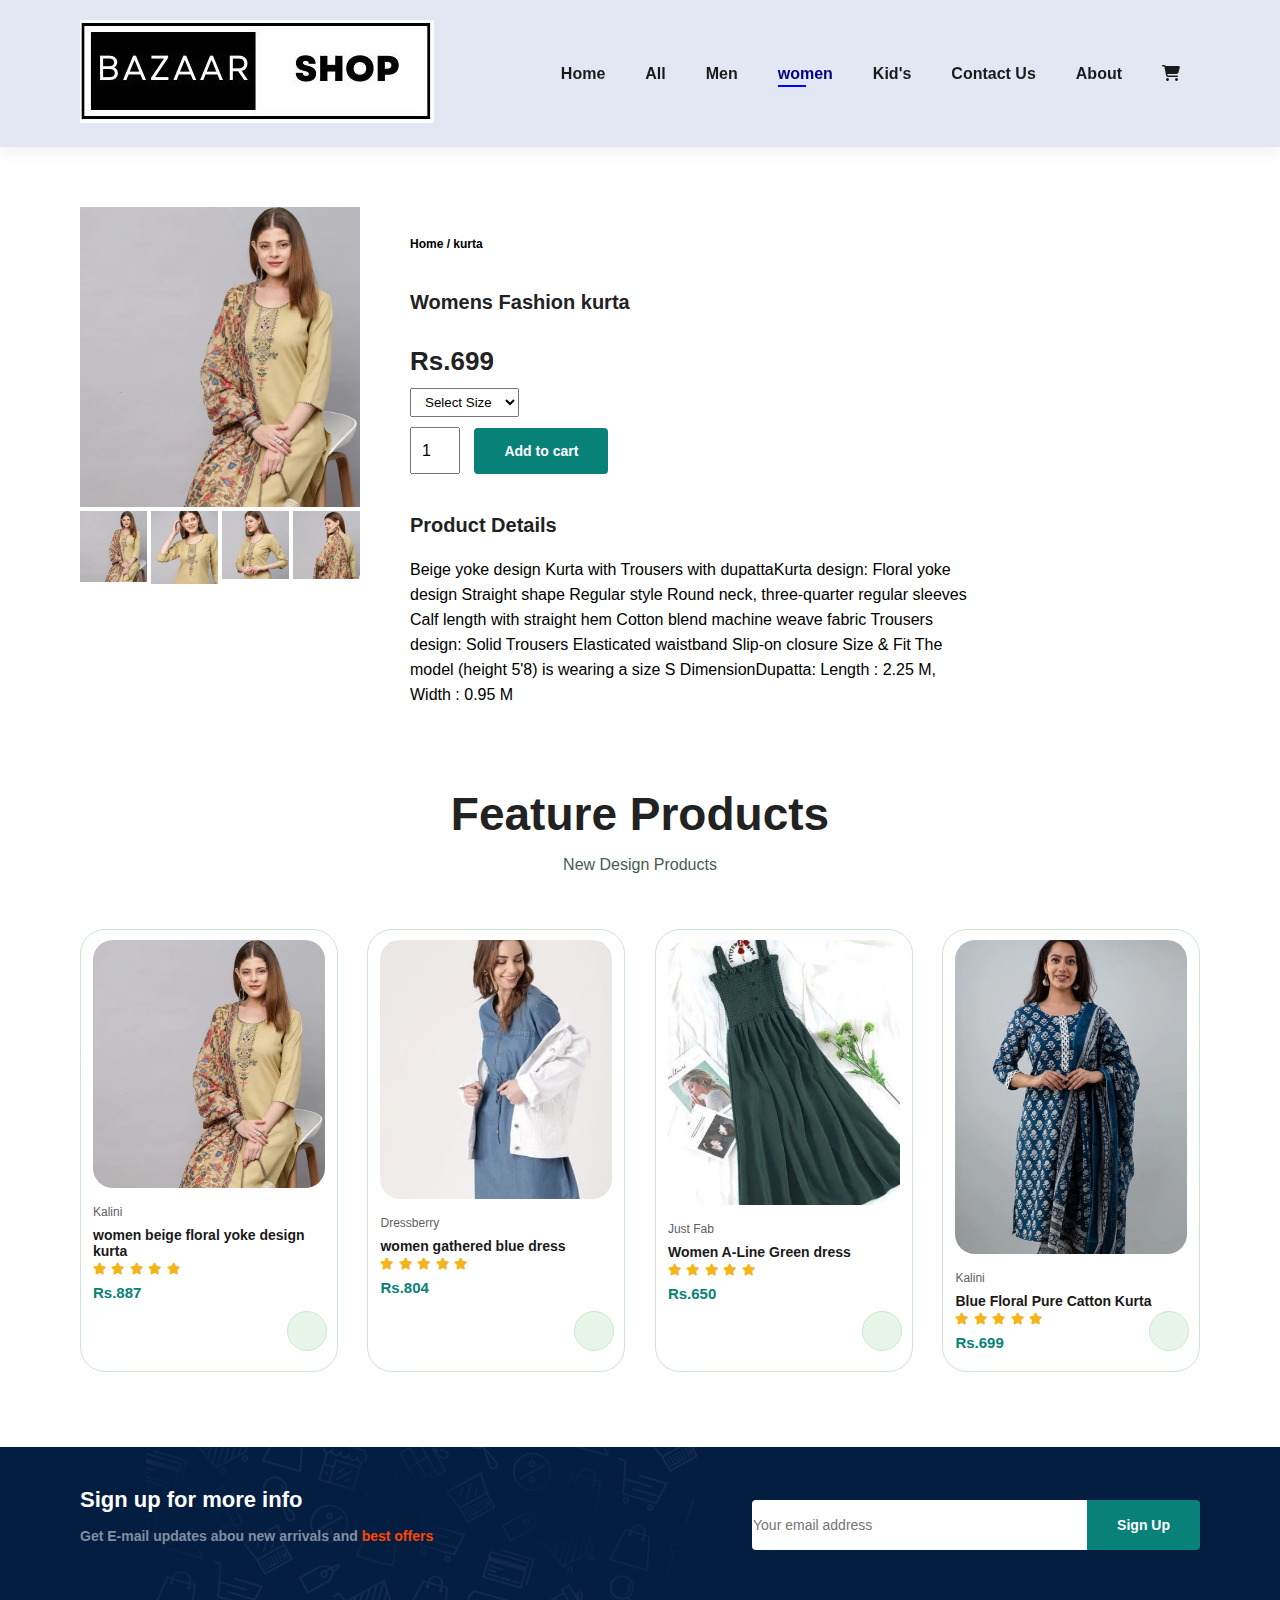
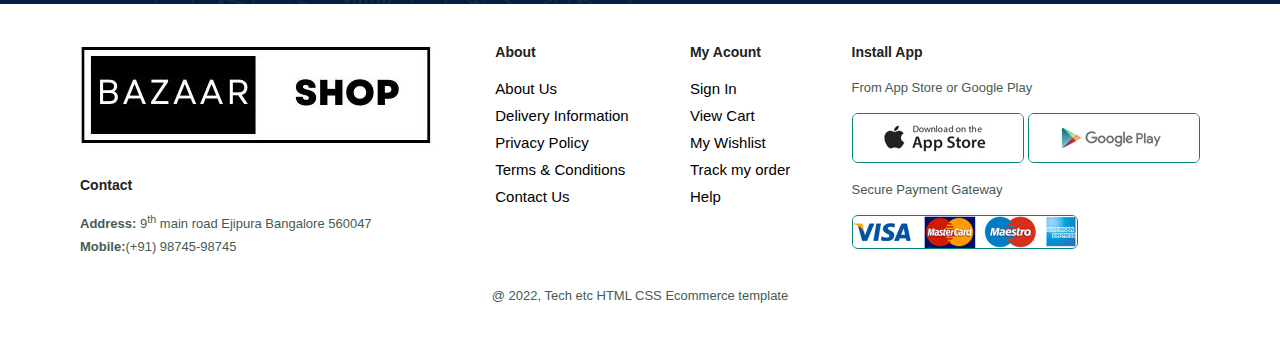
<file: single3.html>
<!DOCTYPE html>
<html lang="en">
<head>
    <meta charset="UTF-8">
    <meta http-equiv="X-UA-Compatible" content="IE=edge">
    <meta name="viewport" content="width=device-width, initial-scale=1.0">
    <title>Shop_in</title>
    <link rel="stylesheet" href="style.css">
    <link rel="stylesheet" href="https://cdnjs.cloudflare.com/ajax/libs/font-awesome/6.1.1/css/all.min.css" />

</head>
<body>
    <section id="header">
        <a href="#"><img src="img/logo.JPG" class="logo " alt=""></a>

        <div>
            <ul id="navbar">
                <li><a  href="index.html">Home</a></li>
                <li><a  href="all.html">All</a></li>
                <li><a  href="men.html">Men</a></li>
                <li><a class="active" href="women.html">women</a></li>
                <li><a href="kids.html">Kid's</a></li>
                <li><a href="contact.html">Contact Us</a></li>
                <li><a href="about.html">About</a></li>
                <li><a id="lg-bag" href="cart.html"><i class="fa-solid fa-cart-shopping"></i></a></li>
                <a href="#" id="close"><i class="far fa-times"></i></a>
            </ul>
        </div>
        <div id="mobile">
            <a href="cart.html"><i class="fa-solid fa-cart-shopping"></i></a>
            <i id="bar" class="fas fa-outdent"></i> 
        </div>
    </section>

    <section id="prodetails" class="section-p1">
        <div class="single-pro-img">
            <img src="img/products/w (1).jpeg" width="100%" id="mainimg" alt="">
            <div class="small-img-grp">
                <div class="small-img-col">
                    <img src="img/products/w (1).jpeg" width="100%" class="small-img" alt="">
                </div>
                <div class="small-img-col">
                    <img src="img/products/w1 (2).jpeg" width="100%" class="small-img" alt="">
                </div>
                <div class="small-img-col">
                    <img src="img/products/w1 (3).jpeg" width="100%" class="small-img" alt="">
                </div>
                <div class="small-img-col">
                    <img src="img/products/w1 (4).jpeg" width="100%" class="small-img" alt="">
                </div>
            </div>
        </div>

        <div class="single-pro-details">
            <h6>Home / kurta</h6>
            <h4>Womens Fashion kurta</h4>
            <h2>Rs.699</h2>
            <select>
                <option>Select Size</option>
                <option>XL</option>
                <option>XXL</option>
                <option>Small</option>
                <option>Large</option>
            </select>
            <input type="number" value="1">
            <button class="normal">Add to cart</button>
            <h4>Product Details</h4>
            <span>Beige yoke design Kurta with Trousers with dupattaKurta design:
                Floral yoke design
                Straight shape
                Regular style
                Round neck, three-quarter regular sleeves
                Calf length with straight hem
                Cotton blend machine weave fabric
                Trousers design:
                Solid Trousers
                Elasticated waistband
                Slip-on closure
                
                Size & Fit
                The model (height 5'8) is wearing a size S
                DimensionDupatta: Length : 2.25 M, Width : 0.95 M</span>
        </div>
    </section>

    <section id="product1" class="section-p1">
        <h2>Feature Products</h2>
        <p>New Design Products</p>
        <div class="pro-container">
            <div class="pro">
                <img src="img/products/w (1).jpeg" alt="">
                <div class="des">
                    <span>Kalini</span>
                    <h5>women beige floral yoke design kurta</h5>
                    <div class="star">
                        <i class="fas fa-star"></i>
                        <i class="fas fa-star"></i>
                        <i class="fas fa-star"></i>
                        <i class="fas fa-star"></i>
                        <i class="fas fa-star"></i>
                    </div>
                    <h4>Rs.887</h4>
                </div>
                <a href="#"><i class="fa-cart-shopping cart"></i></a>
            </div>

            <div class="pro">
                <img src="img/products/w (10).jpeg" alt="">
                <div class="des">
                    <span>Dressberry</span>
                    <h5>women gathered blue dress</h5>
                    <div class="star">
                        <i class="fas fa-star"></i>
                        <i class="fas fa-star"></i>
                        <i class="fas fa-star"></i>
                        <i class="fas fa-star"></i>
                        <i class="fas fa-star"></i>
                    </div>
                    <h4>Rs.804</h4>
                </div>
                <a href="#"><i class="fa-cart-shopping cart"></i></a>
            </div>
            
            <div class="pro">
                <img src="img/products/w (11).jpeg" alt="">
                <div class="des">
                    <span>Just Fab</span>
                    <h5>Women A-Line Green dress</h5>
                    <div class="star">
                        <i class="fas fa-star"></i>
                        <i class="fas fa-star"></i>
                        <i class="fas fa-star"></i>
                        <i class="fas fa-star"></i>
                        <i class="fas fa-star"></i>
                    </div>
                    <h4>Rs.650</h4>
                </div>
                <a href="#"><i class="fa-cart-shopping cart"></i></a>
            </div>

            <div class="pro">
                <img src="img/products/w (4).jpeg" alt="">
                <div class="des">
                    <span>Kalini</span>
                    <h5>Blue Floral Pure Catton Kurta</h5>
                    <div class="star">
                        <i class="fas fa-star"></i>
                        <i class="fas fa-star"></i>
                        <i class="fas fa-star"></i>
                        <i class="fas fa-star"></i>
                        <i class="fas fa-star"></i>
                    </div>
                    <h4>Rs.699</h4>
                </div>
                <a href="#"><i class="fa-cart-shopping cart"></i></a>
            </div>
        </div>
    </section>

    <section id="newsletter" class="section-p1 section-m1">
        <div class="newstext">
            <h4>Sign up for more info</h4>
            <p>Get E-mail updates abou new arrivals and <span>best offers</span> </p>
        </div>
        <div class="form">
            <input type="text" placeholder="Your email address">
            <button class="normal">Sign Up</button>

        </div>
    </section>

    <footer class="section-p1">
         <div class="col">
            <img class="logo"  src="img/logo.JPG" alt="">
            <h4>Contact</h4>
            <p><strong>Address:</strong> 9<sup>th</sup> main road Ejipura Bangalore 560047</p>
            <p><strong>Mobile:</strong>(+91) 98745-98745</p>
            
         </div>
         <div class="col">
            <h4>About</h4>
            <a href="#">About Us</a>
            <a href="#">Delivery Information</a>
            <a href="#">Privacy Policy</a>
            <a href="#">Terms & Conditions</a>
            <a href="#">Contact Us</a>
         </div>
         <div class="col">
            <h4>My Acount</h4>
            <a href="#">Sign In</a>
            <a href="#">View Cart</a>
            <a href="#">My Wishlist</a>
            <a href="#">Track my order</a>
            <a href="#">Help</a>
         </div>
         <div class="col install">
            <h4>Install App</h4>
            <p>From App Store or Google Play</p>
            <div class="row">
                <img src="img/pay/app.jpg" alt="">
                <img src="img/pay/play.jpg" alt="">
                <p>Secure Payment Gateway</p>
                <img src="img/pay/pay.png" alt="">
            </div>
         </div>
         <div class="copyright">
            <p>@ 2022, Tech etc HTML CSS Ecommerce template </p>
         </div>
    </footer>

    <script>
        var mainimg = document.getElementById("mainimg");
        var smallimg = document.getElementsByClassName("small-img")
        
        smallimg[0].onclick = function(){
            mainimg.src = smallimg[0].src;
        }

        
        smallimg[1].onclick = function(){
            mainimg.src = smallimg[1].src;
        }

        
        smallimg[2].onclick = function(){
            mainimg.src = smallimg[2].src;
        }

        
        smallimg[3].onclick = function(){
            mainimg.src = smallimg[3].src;
        }

    </script>

    <script src="script.js"></script>
</body>
</html>
</file>
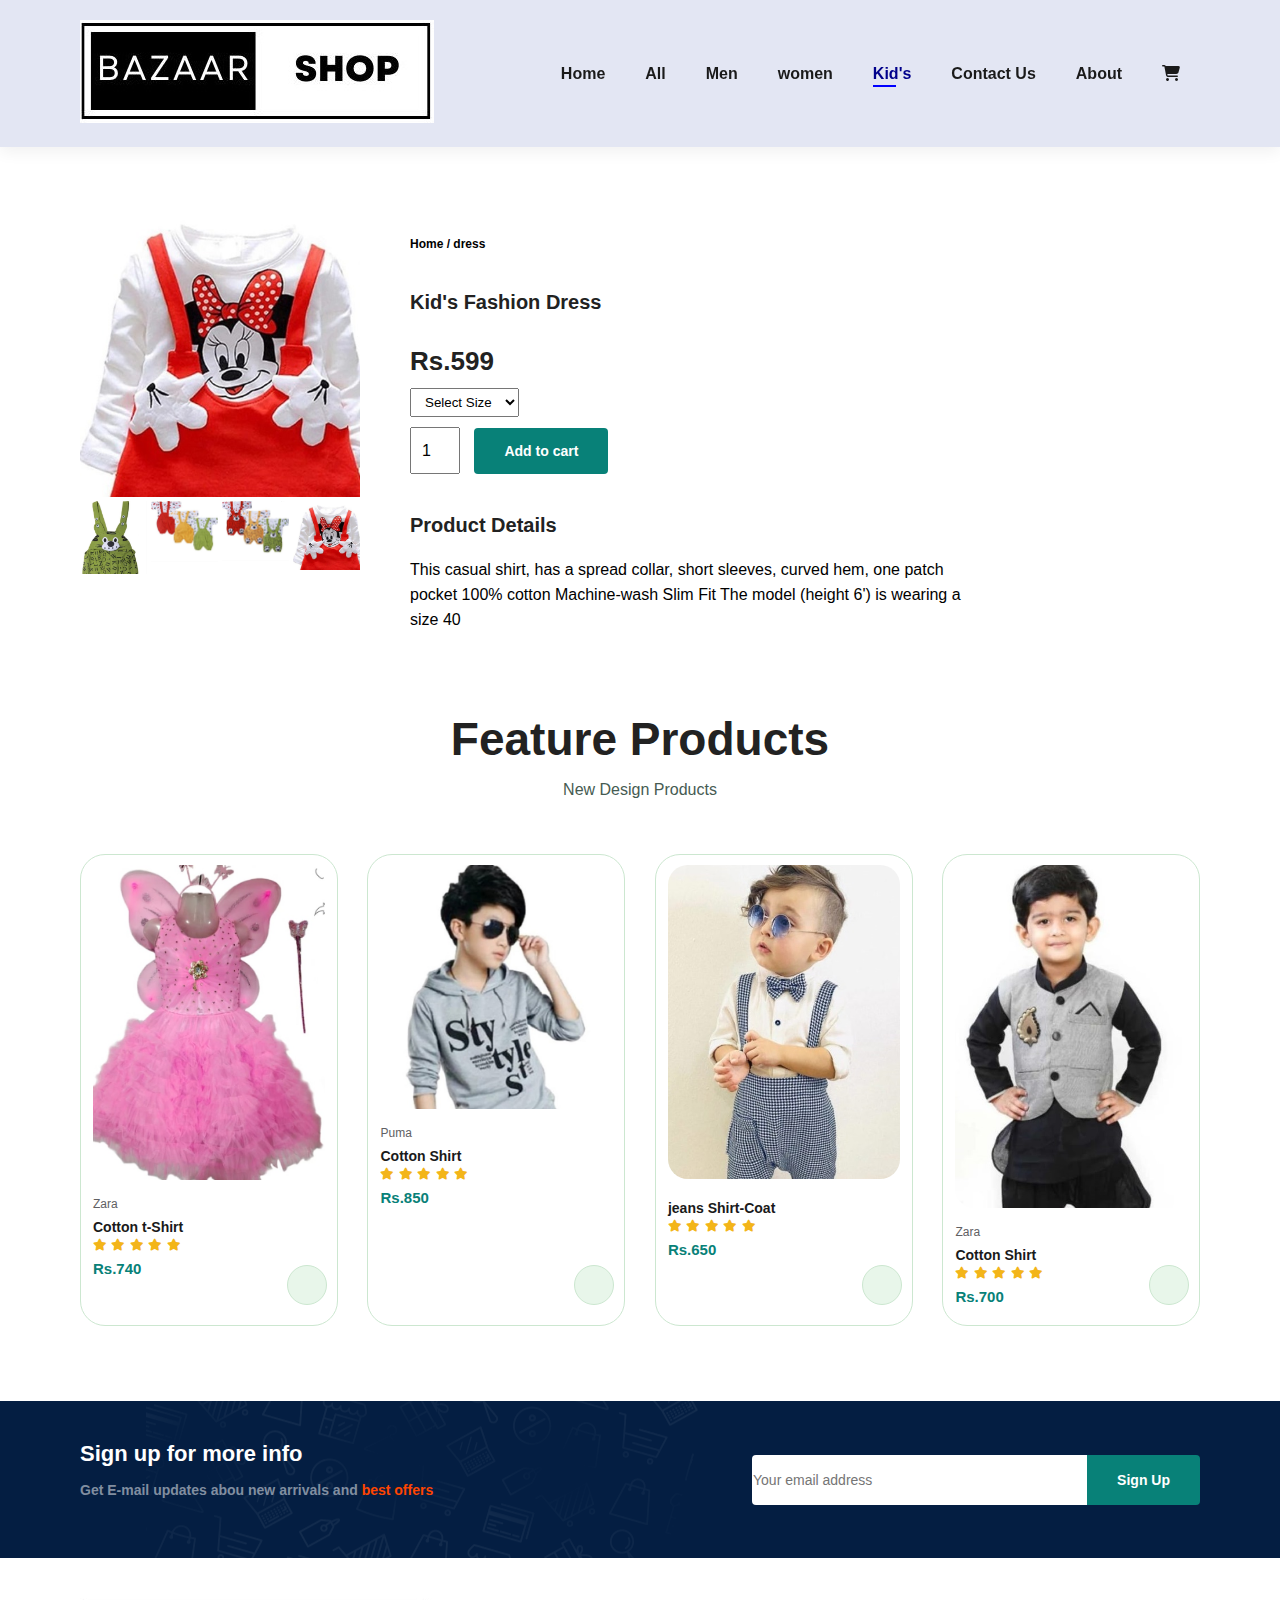
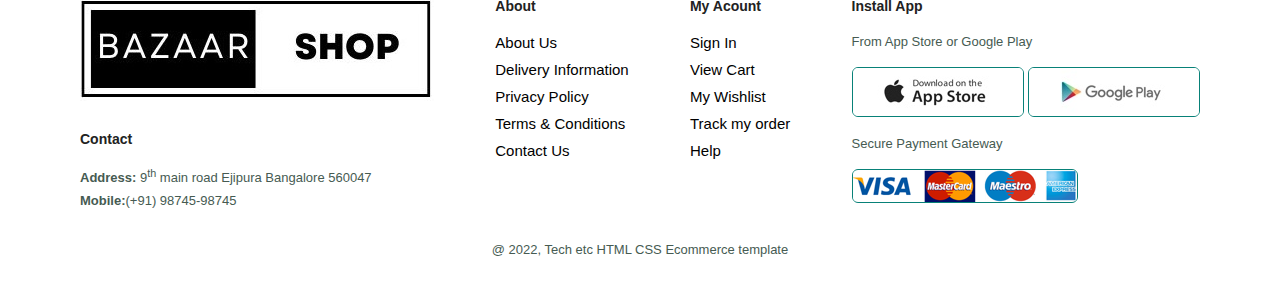
<file: single4.html>
<!DOCTYPE html>
<html lang="en">
<head>
    <meta charset="UTF-8">
    <meta http-equiv="X-UA-Compatible" content="IE=edge">
    <meta name="viewport" content="width=device-width, initial-scale=1.0">
    <title>Shop_in</title>
    <link rel="stylesheet" href="style.css">
    <link rel="stylesheet" href="https://cdnjs.cloudflare.com/ajax/libs/font-awesome/6.1.1/css/all.min.css" />

</head>
<body>
    <section id="header">
        <a href="#"><img src="img/logo.JPG" class="logo " alt=""></a>

        <div>
            <ul id="navbar">
                <li><a  href="index.html">Home</a></li>
                <li><a  href="all.html">All</a></li>
                <li><a href="men.html">Men</a></li>
                <li><a href="women.html">women</a></li>
                <li><a class="active" href="kids.html">Kid's</a></li>
                <li><a href="contact.html">Contact Us</a></li>
                <li><a href="about.html">About</a></li>
                <li><a id="lg-bag" href="cart.html"><i class="fa-solid fa-cart-shopping"></i></a></li>
                <a href="#" id="close"><i class="far fa-times"></i></a>
            </ul>
        </div>
        <div id="mobile">
            <a href="cart.html"><i class="fa-solid fa-cart-shopping"></i></a>
            <i id="bar" class="fas fa-outdent"></i> 
        </div>
    </section>

    <section id="prodetails" class="section-p1">
        <div class="single-pro-img">
            <img src="img/products/k (1).jpeg" width="100%" id="mainimg" alt="">
            <div class="small-img-grp">
                <div class="small-img-col">
                    <img src="img/products/k1.jfif" width="100%" class="small-img" alt="">
                </div>
                <div class="small-img-col">
                    <img src="img/products/k2.jfif" width="100%" class="small-img" alt="">
                </div>
                <div class="small-img-col">
                    <img src="img/products/k3.jfif" width="100%" class="small-img" alt="">
                </div>
                <div class="small-img-col">
                    <img src="img/products/k (1).jpeg" width="100%" class="small-img" alt="">
                </div>
            </div>
        </div>

        <div class="single-pro-details">
            <h6>Home / dress</h6>
            <h4>Kid's Fashion Dress</h4>
            <h2>Rs.599</h2>
            <select>
                <option>Select Size</option>
                <option>Medium</option>
                <option>Small</option>
                <option>Large</option>
            </select>
            <input type="number" value="1">
            <button class="normal">Add to cart</button>
            <h4>Product Details</h4>
            <span>This casual shirt, has a spread collar, short sleeves, curved hem, one patch pocket 100% cotton
                Machine-wash Slim Fit The model (height 6') is wearing a size 40</span>
        </div>
    </section>

    <section id="product1" class="section-p1">
        <h2>Feature Products</h2>
        <p>New Design Products</p>
        <div class="pro-container">
            <div class="pro">
                <img src="img/products/k (4).jpeg" alt="">
                <div class="des">
                    <span>Zara</span>
                    <h5>Cotton t-Shirt</h5>
                    <div class="star">
                        <i class="fas fa-star"></i>
                        <i class="fas fa-star"></i>
                        <i class="fas fa-star"></i>
                        <i class="fas fa-star"></i>
                        <i class="fas fa-star"></i>
                    </div>
                    <h4>Rs.740</h4>
                </div>
                <a href="#"><i class="fa-cart-shopping cart"></i></a>
            </div>

            <div class="pro">
                <img src="img/products/k (10).jpeg" alt="">
                <div class="des">
                    <span>Puma</span>
                    <h5>Cotton Shirt</h5>
                    <div class="star">
                        <i class="fas fa-star"></i>
                        <i class="fas fa-star"></i>
                        <i class="fas fa-star"></i>
                        <i class="fas fa-star"></i>
                        <i class="fas fa-star"></i>
                    </div>
                    <h4>Rs.850</h4>
                </div>
                <a href="#"><i class="fa-cart-shopping cart"></i></a>
            </div>
            
            <div class="pro">
                <img src="img/products/k (11).jpeg" alt="">
                <div class="des">
                    <span><Peter-England></Peter-England></span>
                    <h5>jeans Shirt-Coat</h5>
                    <div class="star">
                        <i class="fas fa-star"></i>
                        <i class="fas fa-star"></i>
                        <i class="fas fa-star"></i>
                        <i class="fas fa-star"></i>
                        <i class="fas fa-star"></i>
                    </div>
                    <h4>Rs.650</h4>
                </div>
                <a href="#"><i class="fa-cart-shopping cart"></i></a>
            </div>
            
            <div class="pro">
                <img src="img/products/k (12).jpeg" alt="">
                <div class="des">
                    <span>Zara</span>
                    <h5>Cotton Shirt</h5>
                    <div class="star">
                        <i class="fas fa-star"></i>
                        <i class="fas fa-star"></i>
                        <i class="fas fa-star"></i>
                        <i class="fas fa-star"></i>
                        <i class="fas fa-star"></i>
                    </div>
                    <h4>Rs.700</h4>
                </div>
                <a href="#"><i class="fa-cart-shopping cart"></i></a>
            </div>
        </div>
    </section>

    <section id="newsletter" class="section-p1 section-m1">
        <div class="newstext">
            <h4>Sign up for more info</h4>
            <p>Get E-mail updates abou new arrivals and <span>best offers</span> </p>
        </div>
        <div class="form">
            <input type="text" placeholder="Your email address">
            <button class="normal">Sign Up</button>

        </div>
    </section>

    <footer class="section-p1">
         <div class="col">
            <img class="logo"  src="img/logo.JPG" alt="">
            <h4>Contact</h4>
            <p><strong>Address:</strong> 9<sup>th</sup> main road Ejipura Bangalore 560047</p>
            <p><strong>Mobile:</strong>(+91) 98745-98745</p>
            
         </div>
         <div class="col">
            <h4>About</h4>
            <a href="#">About Us</a>
            <a href="#">Delivery Information</a>
            <a href="#">Privacy Policy</a>
            <a href="#">Terms & Conditions</a>
            <a href="#">Contact Us</a>
         </div>
         <div class="col">
            <h4>My Acount</h4>
            <a href="#">Sign In</a>
            <a href="#">View Cart</a>
            <a href="#">My Wishlist</a>
            <a href="#">Track my order</a>
            <a href="#">Help</a>
         </div>
         <div class="col install">
            <h4>Install App</h4>
            <p>From App Store or Google Play</p>
            <div class="row">
                <img src="img/pay/app.jpg" alt="">
                <img src="img/pay/play.jpg" alt="">
                <p>Secure Payment Gateway</p>
                <img src="img/pay/pay.png" alt="">
            </div>
         </div>
         <div class="copyright">
            <p>@ 2022, Tech etc HTML CSS Ecommerce template </p>
         </div>
    </footer>

    <script>
        var mainimg = document.getElementById("mainimg");
        var smallimg = document.getElementsByClassName("small-img")
        
        smallimg[0].onclick = function(){
            mainimg.src = smallimg[0].src;
        }

        
        smallimg[1].onclick = function(){
            mainimg.src = smallimg[1].src;
        }

        
        smallimg[2].onclick = function(){
            mainimg.src = smallimg[2].src;
        }

        
        smallimg[3].onclick = function(){
            mainimg.src = smallimg[3].src;
        }

    </script>

    <script src="script.js"></script>
</body>
</html>
</file>
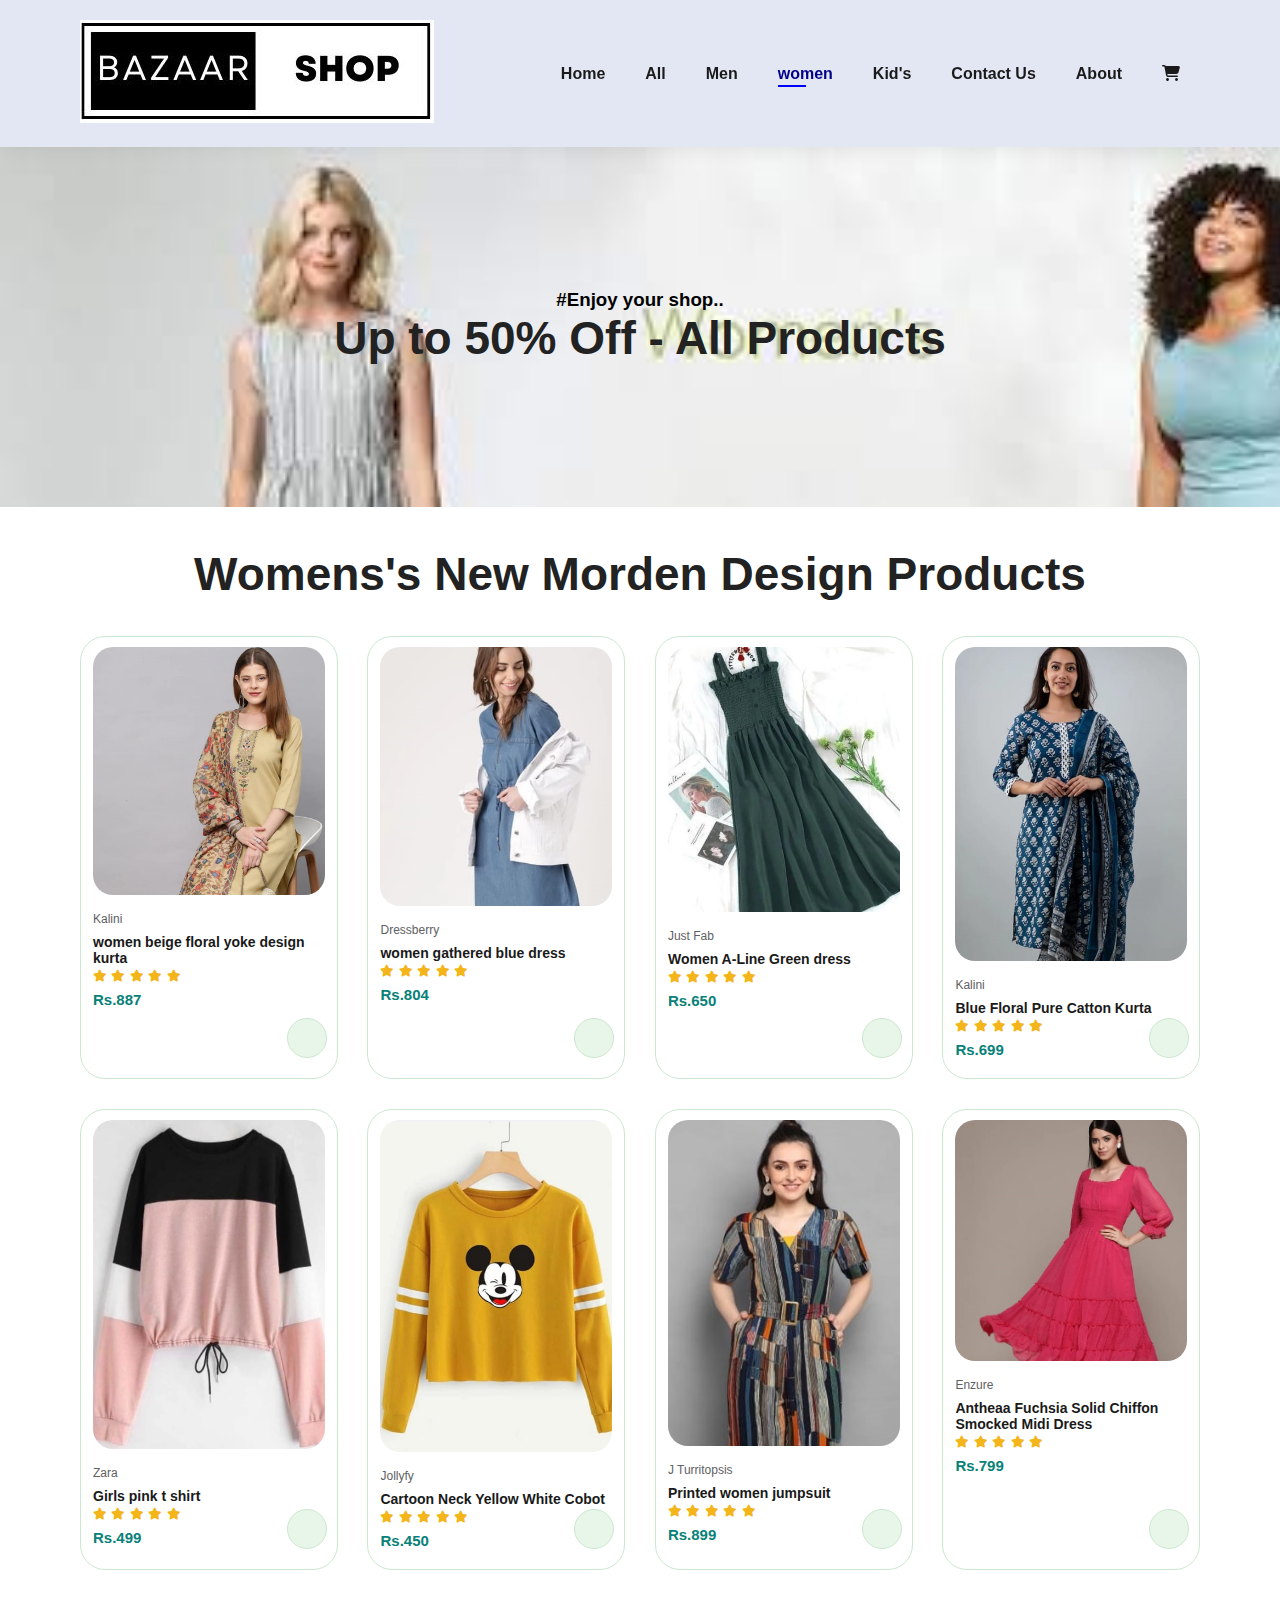
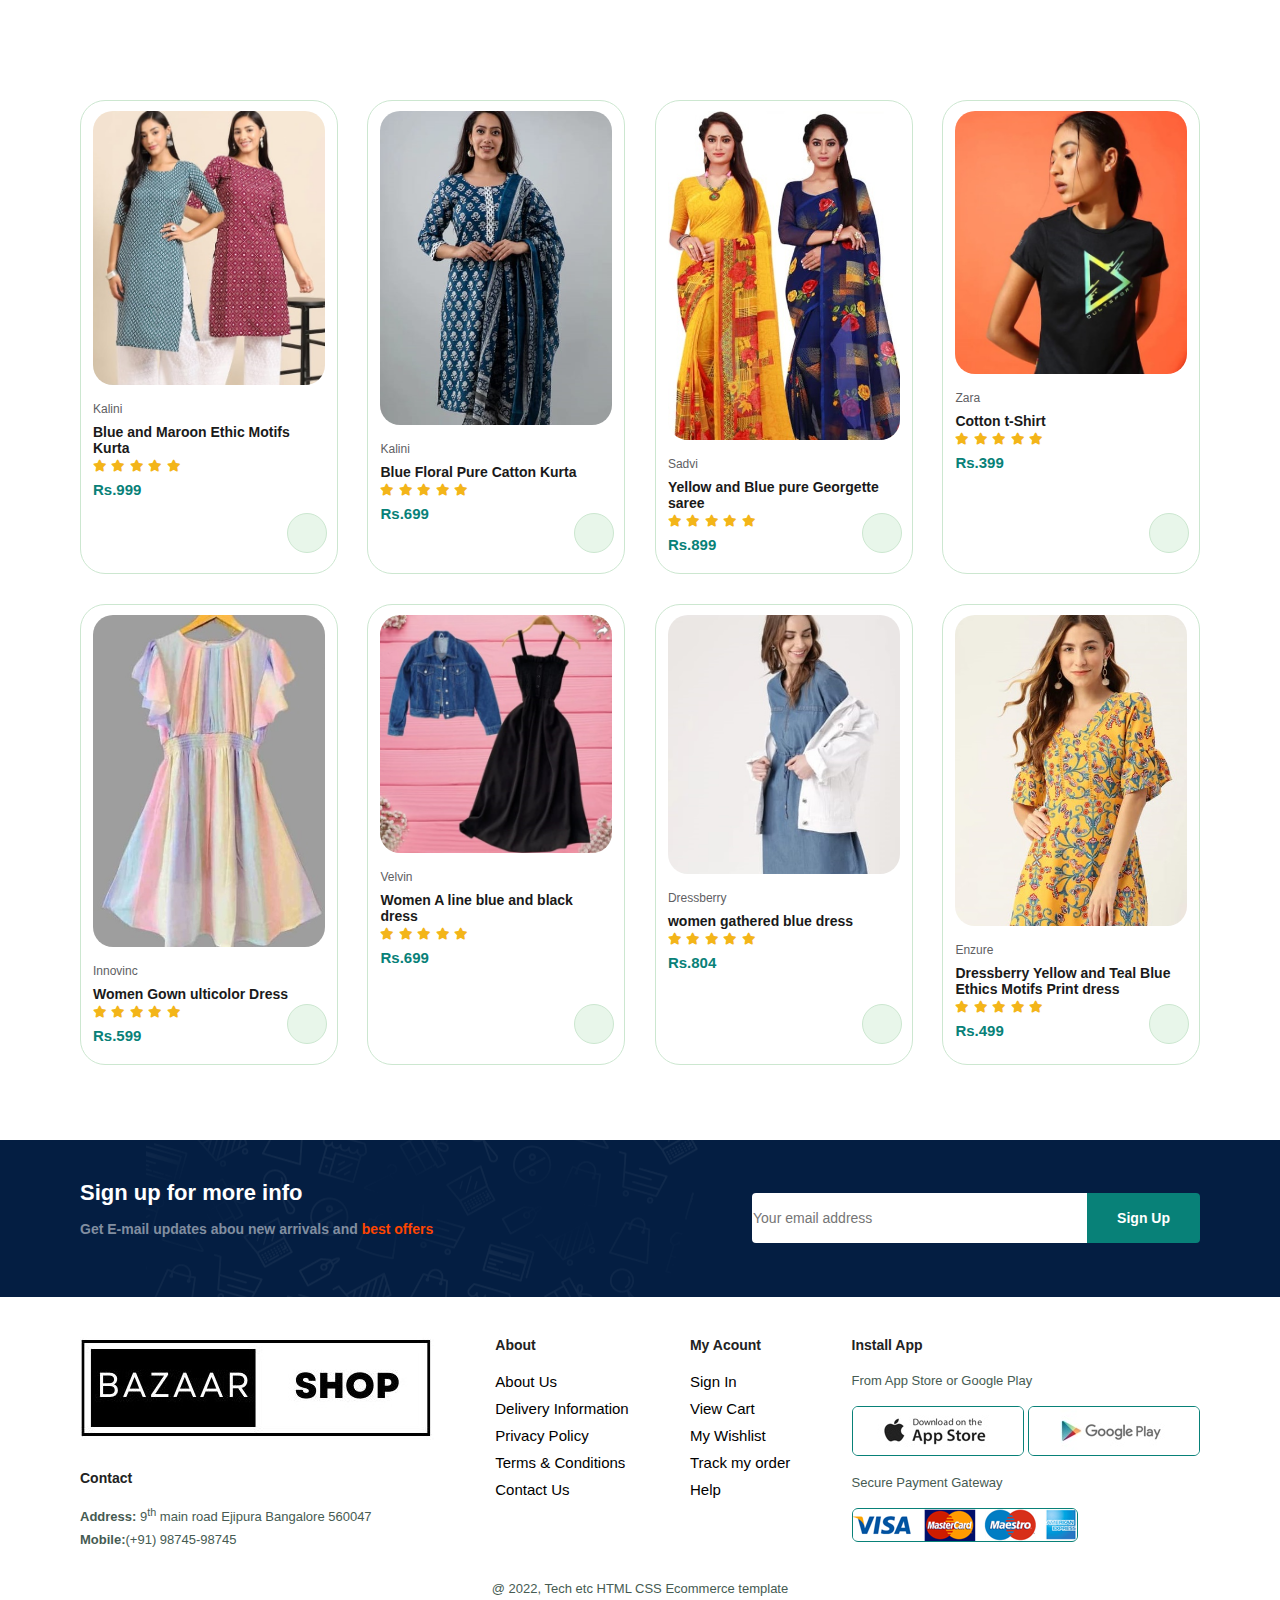
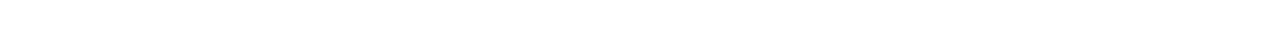
<file: women.html>
<!DOCTYPE html>
<html lang="en">
<head>
    <meta charset="UTF-8">
    <meta http-equiv="X-UA-Compatible" content="IE=edge">
    <meta name="viewport" content="width=device-width, initial-scale=1.0">
    <title>Shop_in</title>
    <link rel="stylesheet" href="style.css">
    <link rel="stylesheet" href="https://cdnjs.cloudflare.com/ajax/libs/font-awesome/6.1.1/css/all.min.css" />

</head>
<body>
    <section id="header">
        <a href="#"><img src="img/logo.JPG" class="logo " alt=""></a>

        <div>
            <ul id="navbar">
                <li><a  href="index.html">Home</a></li>
                <li><a href="all.html">All</a></li>
                <li><a href="men.html">Men</a></li>
                <li><a class="active" href="women.html">women</a></li>
                <li><a href="kids.html">Kid's</a></li>
                <li><a href="contact.html">Contact Us</a></li>
                <li><a href="about.html">About</a></li>
                <li><a id="lg-bag" href="cart.html"><i class="fa-solid fa-cart-shopping"></i></a></li>
                <a href="#" id="close"><i class="far fa-times"></i></a>
            </ul>
        </div>
        <div id="mobile">
            <a href="cart.html"><i class="fa-solid fa-cart-shopping"></i></a>
            <i id="bar" class="fas fa-outdent"></i> 
        </div>
    </section>

    <section id="page-header2">
     
        <h3>#Enjoy your shop..</h3>
        <h2>Up to <span>50% Off</span> - All Products</h2>
        

        
    </section>

    <section id="product1" class="section-p1">
       
        <h2> Womens's New Morden Design Products</h2>
        <div class="pro-container" onclick="window.location.href='single3.html';">
            <div class="pro">
                <img src="img/products/w (1).jpeg" alt="">
                <div class="des">
                    <span>Kalini</span>
                    <h5>women beige floral yoke design kurta</h5>
                    <div class="star">
                        <i class="fas fa-star"></i>
                        <i class="fas fa-star"></i>
                        <i class="fas fa-star"></i>
                        <i class="fas fa-star"></i>
                        <i class="fas fa-star"></i>
                    </div>
                    <h4>Rs.887</h4>
                </div>
                <a href="#"><i class="fa-cart-shopping cart"></i></a>
            </div>

            <div class="pro">
                <img src="img/products/w (10).jpeg" alt="">
                <div class="des">
                    <span>Dressberry</span>
                    <h5>women gathered blue dress</h5>
                    <div class="star">
                        <i class="fas fa-star"></i>
                        <i class="fas fa-star"></i>
                        <i class="fas fa-star"></i>
                        <i class="fas fa-star"></i>
                        <i class="fas fa-star"></i>
                    </div>
                    <h4>Rs.804</h4>
                </div>
                <a href="#"><i class="fa-cart-shopping cart"></i></a>
            </div>
            
            <div class="pro">
                <img src="img/products/w (11).jpeg" alt="">
                <div class="des">
                    <span>Just Fab</span>
                    <h5>Women A-Line Green dress</h5>
                    <div class="star">
                        <i class="fas fa-star"></i>
                        <i class="fas fa-star"></i>
                        <i class="fas fa-star"></i>
                        <i class="fas fa-star"></i>
                        <i class="fas fa-star"></i>
                    </div>
                    <h4>Rs.650</h4>
                </div>
                <a href="#"><i class="fa-cart-shopping cart"></i></a>
            </div>

            <div class="pro">
                <img src="img/products/w (4).jpeg" alt="">
                <div class="des">
                    <span>Kalini</span>
                    <h5>Blue Floral Pure Catton Kurta</h5>
                    <div class="star">
                        <i class="fas fa-star"></i>
                        <i class="fas fa-star"></i>
                        <i class="fas fa-star"></i>
                        <i class="fas fa-star"></i>
                        <i class="fas fa-star"></i>
                    </div>
                    <h4>Rs.699</h4>
                </div>
                <a href="#"><i class="fa-cart-shopping cart"></i></a>
            </div>

            <div class="pro">
                <img src="img/products/w (12).jpeg" alt="">
                <div class="des">
                    <span>Zara</span>
                    <h5>Girls pink t shirt </h5>
                    <div class="star">
                        <i class="fas fa-star"></i>
                        <i class="fas fa-star"></i>
                        <i class="fas fa-star"></i>
                        <i class="fas fa-star"></i>
                        <i class="fas fa-star"></i>
                    </div>
                    <h4>Rs.499</h4>
                </div>
                <a href="#"><i class="fa-cart-shopping cart"></i></a>
            </div>
            
            <div class="pro">
                <img src="img/products/w (13).jpeg" alt="">
                <div class="des">
                    <span>Jollyfy</span>
                    <h5>Cartoon Neck Yellow White Cobot</h5>
                    <div class="star">
                        <i class="fas fa-star"></i>
                        <i class="fas fa-star"></i>
                        <i class="fas fa-star"></i>
                        <i class="fas fa-star"></i>
                        <i class="fas fa-star"></i>
                    </div>
                    <h4>Rs.450</h4>
                </div>
                <a href="#"><i class="fa-cart-shopping cart"></i></a>
            </div>
            
            <div class="pro">
                <img src="img/products/w (14).jpeg" alt="">
                <div class="des">
                    <span>J Turritopsis</span>
                    <h5>Printed women jumpsuit</h5>
                    <div class="star">
                        <i class="fas fa-star"></i>
                        <i class="fas fa-star"></i>
                        <i class="fas fa-star"></i>
                        <i class="fas fa-star"></i>
                        <i class="fas fa-star"></i>
                    </div>
                    <h4>Rs.899</h4>
                </div>
                <a href="#"><i class="fa-cart-shopping cart"></i></a>
            </div>
            
            <div class="pro">
                <img src="img/products/w (2).jpeg" alt="">
                <div class="des">
                    <span>Enzure</span>
                    <h5>Antheaa Fuchsia Solid Chiffon Smocked Midi Dress</h5>
                    <div class="star">
                        <i class="fas fa-star"></i>
                        <i class="fas fa-star"></i>
                        <i class="fas fa-star"></i>
                        <i class="fas fa-star"></i>
                        <i class="fas fa-star"></i>
                    </div>
                    <h4>Rs.799</h4>
                </div>
                <a href="#"><i class="fa-cart-shopping cart"></i></a>
            </div>
        
        </div>
    </section>

    <section id="product1" class="section-p1">
        
        <div class="pro-container">
            <div class="pro">
                <img src="img/products/w (3).jpeg" alt="">
                <div class="des">
                    <span>Kalini</span>
                    <h5>Blue and Maroon Ethic Motifs Kurta</h5>
                    <div class="star">
                        <i class="fas fa-star"></i>
                        <i class="fas fa-star"></i>
                        <i class="fas fa-star"></i>
                        <i class="fas fa-star"></i>
                        <i class="fas fa-star"></i>
                    </div>
                    <h4>Rs.999</h4>
                </div>
                <a href="#"><i class="fa-cart-shopping cart"></i></a>
            </div>

            <div class="pro">
                <img src="img/products/w (4).jpeg" alt="">
                <div class="des">
                    <span>Kalini</span>
                    <h5>Blue Floral Pure Catton Kurta</h5>
                    <div class="star">
                        <i class="fas fa-star"></i>
                        <i class="fas fa-star"></i>
                        <i class="fas fa-star"></i>
                        <i class="fas fa-star"></i>
                        <i class="fas fa-star"></i>
                    </div>
                    <h4>Rs.699</h4>
                </div>
                <a href="#"><i class="fa-cart-shopping cart"></i></a>
            </div>
            
            <div class="pro">
                <img src="img/products/w (5).jpeg" alt="">
                <div class="des">
                    <span>Sadvi</span>
                    <h5>Yellow and Blue pure Georgette saree</h5>
                    <div class="star">
                        <i class="fas fa-star"></i>
                        <i class="fas fa-star"></i>
                        <i class="fas fa-star"></i>
                        <i class="fas fa-star"></i>
                        <i class="fas fa-star"></i>
                    </div>
                    <h4>Rs.899</h4>
                </div>
                <a href="#"><i class="fa-cart-shopping cart"></i></a>
            </div>
            
            <div class="pro">
                <img src="img/products/w (6).jpeg" alt="">
                <div class="des">
                    <span>Zara</span>
                    <h5>Cotton t-Shirt</h5>
                    <div class="star">
                        <i class="fas fa-star"></i>
                        <i class="fas fa-star"></i>
                        <i class="fas fa-star"></i>
                        <i class="fas fa-star"></i>
                        <i class="fas fa-star"></i>
                    </div>
                    <h4>Rs.399</h4>
                </div>
                <a href="#"><i class="fa-cart-shopping cart"></i></a>
            </div>
            
            <div class="pro">
                <img src="img/products/w (7).jpeg" alt="">
                <div class="des">
                    <span>Innovinc</span>
                    <h5>Women Gown ulticolor Dress</h5>
                    <div class="star">
                        <i class="fas fa-star"></i>
                        <i class="fas fa-star"></i>
                        <i class="fas fa-star"></i>
                        <i class="fas fa-star"></i>
                        <i class="fas fa-star"></i>
                    </div>
                    <h4>Rs.599</h4>
                </div>
                <a href="#"><i class="fa-cart-shopping cart"></i></a>
            </div>

            <div class="pro">
                <img src="img/products/w (8).jpeg" alt="">
                <div class="des">
                    <span>Velvin</span>
                    <h5>Women A line blue and black dress</h5>
                    <div class="star">
                        <i class="fas fa-star"></i>
                        <i class="fas fa-star"></i>
                        <i class="fas fa-star"></i>
                        <i class="fas fa-star"></i>
                        <i class="fas fa-star"></i>
                    </div>
                    <h4>Rs.699</h4>
                </div>
                <a href="#"><i class="fa-cart-shopping cart"></i></a>
            </div>

            
            <div class="pro">
                <img src="img/products/w (10).jpeg" alt="">
                <div class="des">
                    <span>Dressberry</span>
                    <h5>women gathered blue dress</h5>
                    <div class="star">
                        <i class="fas fa-star"></i>
                        <i class="fas fa-star"></i>
                        <i class="fas fa-star"></i>
                        <i class="fas fa-star"></i>
                        <i class="fas fa-star"></i>
                    </div>
                    <h4>Rs.804</h4>
                </div>
                <a href="#"><i class="fa-cart-shopping cart"></i></a>
            </div>
            
            <div class="pro">
                <img src="img/products/w (9).jpeg" alt="">
                <div class="des">
                    <span>Enzure</span>
                    <h5>Dressberry Yellow and Teal Blue Ethics Motifs Print dress</h5>
                    <div class="star">
                        <i class="fas fa-star"></i>
                        <i class="fas fa-star"></i>
                        <i class="fas fa-star"></i>
                        <i class="fas fa-star"></i>
                        <i class="fas fa-star"></i>
                    </div>
                    <h4>Rs.499</h4>
                </div>
                <a href="#"><i class="fa-cart-shopping cart"></i></a>
            </div>
        </div>
     </section>

    <section id="newsletter" class="section-p1 section-m1">
        <div class="newstext">
            <h4>Sign up for more info</h4>
            <p>Get E-mail updates abou new arrivals and <span>best offers</span> </p>
        </div>
        <div class="form">
            <input type="text" placeholder="Your email address">
            <button class="normal">Sign Up</button>

        </div>
    </section>

    <footer class="section-p1">
         <div class="col">
            <img class="logo"  src="img/logo.JPG" alt="">
            <h4>Contact</h4>
            <p><strong>Address:</strong> 9<sup>th</sup> main road Ejipura Bangalore 560047</p>
            <p><strong>Mobile:</strong>(+91) 98745-98745</p>
            
         </div>
         <div class="col">
            <h4>About</h4>
            <a href="#">About Us</a>
            <a href="#">Delivery Information</a>
            <a href="#">Privacy Policy</a>
            <a href="#">Terms & Conditions</a>
            <a href="#">Contact Us</a>
         </div>
         <div class="col">
            <h4>My Acount</h4>
            <a href="#">Sign In</a>
            <a href="#">View Cart</a>
            <a href="#">My Wishlist</a>
            <a href="#">Track my order</a>
            <a href="#">Help</a>
         </div>
         <div class="col install">
            <h4>Install App</h4>
            <p>From App Store or Google Play</p>
            <div class="row">
                <img src="img/pay/app.jpg" alt="">
                <img src="img/pay/play.jpg" alt="">
                <p>Secure Payment Gateway</p>
                <img src="img/pay/pay.png" alt="">
            </div>
         </div>
         <div class="copyright">
            <p>@ 2022, Tech etc HTML CSS Ecommerce template </p>
         </div>
    </footer>
    <script src="script.js"></script>
</body>
</html>
</file>
<file: style.css>
@import url('https://fonts.googleapis.com/css2?family=Comfortaa&text=%c2%a1Hola!');
*{
    margin: 0;
    padding: 0;
    box-sizing: border-box;
    font-family: 'spartan', sans-serif;
}
h1{
    font-size: 50px;
    line-height: 64px;
    color: #222;
}

h2{
    font-size: 46px;
    line-height: 54px;
    color: #222;
}

h4{
    font-size: 20px;
    color: #222;
}

h6{
    font-weight: 700;
    font-size: 12px;
}

p{
    font-size: 16px;
    color: #465b52;
    margin: 15px 0 20px 0;
}
.section-p1{
    padding: 40px 80px;
}
.section-m1{
    width: 40px 0;
}

button.normal{
    font-size: 14px;
    font-weight: 600;
    padding: 15px 30px;
    color: black;
    background-color: white;
    border-radius: 4px;
    cursor: pointer;
    border: none;
    outline: none;
    transition: 0.2s;
}

button.white{
    font-size: 14px;
    font-weight: 600;
    padding: 15px 30px;
    color: white;
    background-color: transparent; 
    cursor: pointer;
    border: 1px solid white;
    outline: none;
    transition: 0.2s;
}

body{
    width: 100%;
}

/*Header start*/
#header{
    display: flex;
    align-items: center;
    justify-content: space-between;
    padding: 20px 80px;
    background: #e3e6f3;
    box-shadow: 0 5px 15px rgba(0, 0, 0,0.06);
    z-index: 999;
    position: sticky;
    top: 0;
    left: 0;
}

#navbar{
    display: flex;
    align-items: center;
    justify-content: center;

}
#navbar li {
    list-style: none;
    padding: 0 20px;
    position: relative;
}

#navbar li a{
    text-decoration: none;
    font-size: 16px;
    font-weight: 600;
    color: #1a1a1a;
    transition: 0.3s ease;

}
#navbar li a:hover,
#navbar li a.active{
    color: darkblue;

}

#navbar li a.active::after,
#navbar li a:hover::after{
    content: "";
    width: 30%;
    height: 2px;
    background: blue;
    position:absolute;
    bottom: -4px;
    left: 20px;
}
#mobile{
    display: none;
    align-items: center;

}
#close{
    display: none;
}

/*Home page*/
#hero {
    background-image: url("img/hero4.jpg");
    height: 90vh;
    width: 100%;
    background-size: cover;
    background-position: top 25% right 0 ;
    padding: 0 80px;
    display: flex;
    flex-direction: column;
    align-items: flex-start;
    justify-content: center;
}

#hero h4{
    padding-bottom: 15px;
    color: white;
}

#hero h2{
    padding-bottom: 15px;
   color: rgb(34, 178, 173);
}

#hero button{
    background-image: url("img/blank.png");
    background-color: transparent;
    color: violet;
    border: 0;
    padding: 14px 80px 14px 65px;
    background-repeat: no-repeat ;
    cursor: pointer;
    font-weight: 700;
    font-size: 20px;
}

#feature{
    display: flex;
    align-items: center;
    justify-content: space-between;
    flex-wrap: wrap;

}

#feature .fe-box{
    width: 180px;
    text-align: center;
    padding: 25px 15px;
    box-shadow: 20px 20px 34px rgba(0, 0, 0,0.03);
    border: 1px solid white;
    border-radius: 4px;
    margin: 15px 0;
}

#feature .fe-box:hover{
    box-shadow: 20px 20px 64px rgba(70, 62, 221,0.1);
}
#feature .fe-box img{
    width: 100%;
    margin-bottom: 10px;
}
#feature .fe-box h6{
    display: inline-block;
    padding: 9px 8px 6px 8px;
    line-height: 1;
    border-radius: 4px;
    color: #088178;
    background-color: #fddde4;
} 

#feature .fe-box:nth-child(2) h6{
    background-color: #cdebbc;
}

#feature .fe-box:nth-child(3) h6{
    background-color: #bcd6eb;
}

#feature .fe-box:nth-child(4) h6{
    background-color: #d2b292;
}

#product1{
    text-align: center;
}
#product1 .pro-container{
    display: flex;
    justify-content: space-between;
    padding-top: 20px;
    flex-wrap: wrap;
}

#product1 .pro{
    width: 23%;
    min-width: 250px;
    padding: 10px 12px;
    border: 1px solid #cce7d0;
    border-radius: 25px;
    cursor: pointer;
    box-shadow: 20px 20px30px rgba(0, 0, 0,0.02);
    margin: 15px 0 ;
    transition: 0.2s ease;
    position: relative;
}
#product1 .pro:hover{
    box-shadow: 20px 20px 30px rgba(0, 0, 0,0.06);
}

#product1 .pro img{
    width: 100%;
    border-radius: 20px;
}

#product1 .pro .des{
    text-align: start;
    padding: 10px 0;
}

#product1 .pro .des span{
    color: #606063;
    font-size: 12px;
}
#product1 .pro .des h5{
    padding-top: 7px;
    color: #1a1a1a;
    font-size: 14px;
}
#product1 .pro .des i{
    font-size: 12px;
    color: rgba(243,181,25);
}
#product1 .pro .des h4{
    padding-top: 7px;
    font-size: 15px;
    font-weight: 700;
    color: #088178;
}

#product1 .pro .cart{
    width: 40px;
    height: 40px;
    line-height: 40px;
    border-radius: 50px;
    background-color: #e8f6ea;
    font-weight: 500;
    color: #088178;
    border: 1px solid #cce7d0;
    position: absolute;
    bottom: 20px;
    right: inherit;
    right: 10px;

}
#banner{
    display: flex;
    flex-direction: column;
    justify-content: center;
    align-items: center;
    text-align: center;
    background-image: url("img/banner/b1.jpg");
    width: 100%;
    height: 40vh;
    background-size: cover;
    background-position: center;
}
#banner h4{
    color: white;
    font-size: 20px;
}
#banner h2{
    color: #fff;
    font-size: 40px;
    padding: 10px 0;
}

#banner h2 span {
    color: red;
    font-size: 45px;
}
#banner button:hover{
    background-color: #088178;
    color: #fff;
    
}

#sm-banner{
    display: flex;
    justify-content: space-between;
    flex-wrap: wrap;
}

#sm-banner .banner-box{
    display: flex;
    flex-direction: column;
    justify-content: center;
    align-items: flex-start;
    background-image: url("img/banner/b10.jpg");
    min-width: 580px;
    height: 50vh;
    background-size: cover;
    background-position: center;
    padding: 30px;
    margin-left: 30px;
    margin-bottom: 10px;
}

#sm-banner .banner-box2{
    background-image: url("img/banner/b18.jpg");
    margin-right: 30px;
    margin-bottom: 10px;
}

#sm-banner h4{
    color: white;
    font-size: 20px;
    font-weight: 300;
}
#sm-banner h2{
    color: white;
    font-size: 30px;
    font-weight: 800;
}
#sm-banner span{
    color: white;
    font-size: 15px;
    font-weight: 500;
    padding-bottom: 15px;
}
#sm-banner .banner-box:hover button{
    background: #088178;
    border: 1px solid #088178;

}
#newsletter{
    display: flex;
    justify-content: space-between;
    flex-wrap: wrap;
    align-items: center;
    background-image: url("img/banner/b14.png");
    background-repeat: no-repeat;
    background-position: 20% 30%;
    background-color: #041e42;
    margin-top: 20px;
}
#newsletter h4{
    font-size: 22px;
    font-weight: 700;
    color: white;
}
#newsletter p{
    font-size: 14px;
    font-weight: 600;
    color: #818ea0;
}
#newsletter p span{
   
    color: orangered;
}

#newsletter .form{
    display: flex;
    width: 40%;
}

#newsletter input{
    height: 3.125rem;
    padding: 0 1.25;
    font-size: 14px;
    width: 100%;
    border: 1px solid transparent;
    border-radius: 4px;
    outline: none;   
    border-top-right-radius: 0;
    border-bottom-right-radius: 0;
}
#newsletter button{
    background-color: #088178;
    color: white;
    white-space: nowrap;
    border-top-left-radius: 0;
    border-bottom-left-radius: 0;
}

footer{
    display: flex;
    flex-wrap: wrap;
    justify-content: space-between;
}

footer .col{
    display: flex;
    flex-direction: column;
    align-items: flex-start;
    margin-bottom: 20px;
}

footer .logo{
    margin-bottom: 30px;
}

footer h4{
    font-size: 14px;
    padding-bottom: 20px ;
}

footer p{
    font-size: 13px;
    margin: 0 0 8px 0;
}
footer a{
    font-size: 15px;
    text-decoration: none;
    color: black;
    margin-bottom: 10px;
}

footer .install .row img{
    border: 1px solid #088178;
    border-radius: 6px;
}

footer a:hover{
    color: #088178;
}
footer .install img{
    margin: 10px 0 15px 0;

}

footer .copyright{
    width: 100%;
    text-align: center;
}

/* about page*/

#page-header3{
    background-image: url("img/about/b1.JPG");
    width: 100%;
    height: 40vh;
    background-size: cover;
    display: flex;
    justify-content: center;
    text-align: center;
    flex-direction: column;
    padding: 14px;
}
#page-header3 h3,
#page-header3 h2{
    text-align: center;
    color: white;
}
#about-head{
    display: flex;
    align-items: center;
}
#about-head img{
    width: 50%;
    height: auto;
}

#about-head div{
    padding-left: 40px;
}

/*contact page*/

#contact-details{
    display: flex;
    align-items: center;
    justify-content: space-between;
}

#contact-details .details{
    width: 40%;
}
#contact-details .details span,
#form-details form span{
    font-size: 20px;
}
#contact-details .details h2,
#form-details form h2{
    font-size: 30px;
    line-height: 35px;
    padding: 20px 0 ;
}
#contact-details .details h3{
    font-size: 26px;
  padding-bottom: 15px;
}
#contact-details .details li{
 list-style: none;
 display: flex;
 padding: 10px 0;
}
#contact-details .details li i{
    font-size: 14px;
    padding-right: 22px;
}
#contact-details .details li p{
    margin: 0;
    font-size: 14px;
}
#contact-details.map{
    width: 55%;
    height: 800px;
}

#form-details form{
    width: 40%;
    display: flex;
    flex-direction: column;
    align-items: flex-start;
}

#form-details form input,
#form-details form textarea{
    width: 100%;
    padding: 12px 15px;
    outline: none;
    margin-bottom: 20px;
    border: 1px solid #e1e1e1;
}
#form-details form button{
    background-color: #088178;
    color: #fff;
}
#form-details{
    display: flex;
    justify-content: space-between;
    margin: 30px;
    padding: 80px;
    border: 1px solid #e1e1e1;
}

/* start media query*/

@media(max-width:799px){
    .section-p1{
        padding: 40px 40px;
    }
    #navbar{
        display: flex;
        flex-direction: column;
        align-items: flex-start;
        justify-content: flex-start;
        position: fixed;
        top: 0;
        right: -300px;
        height: 100vh;
        width: 300px;
        background-color: #e3e6f3;
        box-shadow: 0 40px 60px rgba(0, 0, 0,0.01);
        padding: 80px 0 0 10px;
        transition: 0.3s;
    }
#navbar.active{
    right: 0px;
}

    #navbar li{
        margin-bottom: 25px;
    }
    #mobile{
        display: flex;
        align-items: center;
    }
    #mobile i{
        color: #1a1a1a;
        font-size: 24px;
        padding-left: 20px;
    }
    #close{
        display: initial;
        position: absolute;
        top: 30px;
        left: 30px;
        color: #222;
        font-size: 24px;
    }
    #lg-bag{
        display: none;
    }
    #hero{
        height: 70vh;
        padding: 0 80px;
        background-position: top 30% right 30%;
    }
    #feature{
        justify-content: center;
        margin: 15px 15px;
    }
    #product1 .pro-container{
        justify-content: center;
    }
    #product1 .pro{
        margin: 15px 15px;
    }
    #banner{
        height: 20vh;
    }
    #sm-banner .banner-box{
        min-width: 100%;
        height: 30vh;
    }
}
@media (max-width : 477px) {
    .section-p1{
        padding: 20px;
    }
    #header{
        padding: 10px 20px;
    }
    #hero{
        padding: 0 20px;
        background-position: 55%;
    }
    #feature{
        justify-content: space-between;
    }
    #feature .fe-box{
        width: 155px;
        margin: 0 0 15px 0;
    }
    #product1 .pro{
        width: 100%;
    }
    #banner{
        height: 40vh;
    }
    #sm-banner .banner-box{
        height: 40vh;
        margin-top: 20px;
    }
    #sm-banner .banner-box2{
        margin-top: 20px;
    }

    #newsletter{
        padding: 40px 20px;
    }
    #newsletter .form{
        width: 100%;
    }
    
}

/*men page*/
#page-header{
    background-image: url("img/banner/b1.jpg");
    width: 100%;
    height: 40vh;
    background-size: cover;
    display: flex;
    justify-content: center;
    text-align: center;
    flex-direction: column;
    padding: 14px;
}

#page-header h3,
#page-header h2{
    color: white;
}

/*women page*/
#page-header2{
    background-image: url("img/banner/women.jfif");
    width: 100%;
    height: 40vh;
    background-size: cover;
    display: flex;
    justify-content: center;
    text-align: center;
    flex-direction: column;
    padding: 14px;
}

#page-header h3,
#page-header h2{
    color: gray;
}
/*kids page*/
#page-header1{
    background-image: url("img/banner/kid.jpg");
    width: 100%;
    height: 40vh;
    background-size: cover;
    display: flex;
    justify-content: center;
    text-align: center;
    flex-direction: column;
    padding: 14px;
}

#page-header h3,
#page-header h2{
    color: gray;
}

#pagging{
    text-align: center;
}
#pagging a{
    text-decoration: none;
    background-color: #088178;
    padding: 15px 20px;
    border-radius: 4px;
    color: white;
    font-weight: 600;
}

/*single page*/

#prodetails{
    display: flex;
    margin-top: 20px;
}


#prodetails .single-pro-img{
    width: 25%;
    margin-right: 50px;
}
.small-img-grp{
    display: flex;
    justify-content: space-between;
}

.small-img-col{
    flex-basis: 24%;
    cursor: pointer;
}

#prodetails .single-pro-details{
    width: 50%;
    padding-top: 30px;
}

#prodetails .single-pro-details h4{
    padding: 40px 0 20px 0;
}
#prodetails .single-pro-details h2{
    font-size: 26px;
}

#prodetails .single-pro-details select{
    display: block;
    padding: 5px 10px;
    margin-bottom: 10px;
}

#prodetails .single-pro-details input{
    width: 50px;
    height: 47px;
    padding-left: 10px;
    font-size: 16px;
    margin-right: 10px;
}

#prodetails .single-pro-details input:focus{
    outline: none;
}
#prodetails .single-pro-details button{
    background: #088178;
    color: #fff;
}
#prodetails .single-pro-details span{
    line-height: 25px;
}

/*cart page*/
#cart table{
    width: 100%;
    border-collapse: collapse;
    table-layout: fixed;
    white-space: nowrap;
}
#cart table img{
    width: 70px;
}

#cart table td:nth-child(1){
    width: 100px;
    text-align: center;
}

#cart table td:nth-child(2){
    width: 150px;
    text-align: center;
}


#cart table td:nth-child(3){
    width: 250px;
    text-align: center;
}

#cart table td:nth-child(4),
#cart table td:nth-child(5),
#cart table td:nth-child(6){
    width: 150px;
    text-align: center;
}
#cart table td:nth-child(5) input{
    width: 70px;
    
    padding: 10px 5px 10px 15px;
}

#cart table th {
    border: 1px solid #e2e9e1;
    border-left: none;
    border-right: none;
}

#cart table th td{
    font-weight: 700;
    text-transform: uppercase;
    font-size: 13px;
    padding: 18px 0;
}

#cart table tbody tr td{
    padding-top: 15px;
}

#cart-add{
    display: flex;
    flex-wrap: wrap;
    justify-content: space-between;
}
#subtotal{
    width: 50%;
    margin-bottom: 30px;
    border: 1px solid#e2e9e1;
    padding: 30px;
}

#subtotal table{
    border-collapse: collapse0;
    width: 100%;
    margin-bottom: 20px;
}

#subtotal table td{
    width: 50%;
    border: 1px solid #e2e9e1;
    padding: 10px;
    font-size: 13px;
}
#subtotal h3{
    padding-bottom: 15px;
}
#subtotal button{
    background-color: #088178;
    color: #fff;
    padding: 12px 20px;
}
</file>
